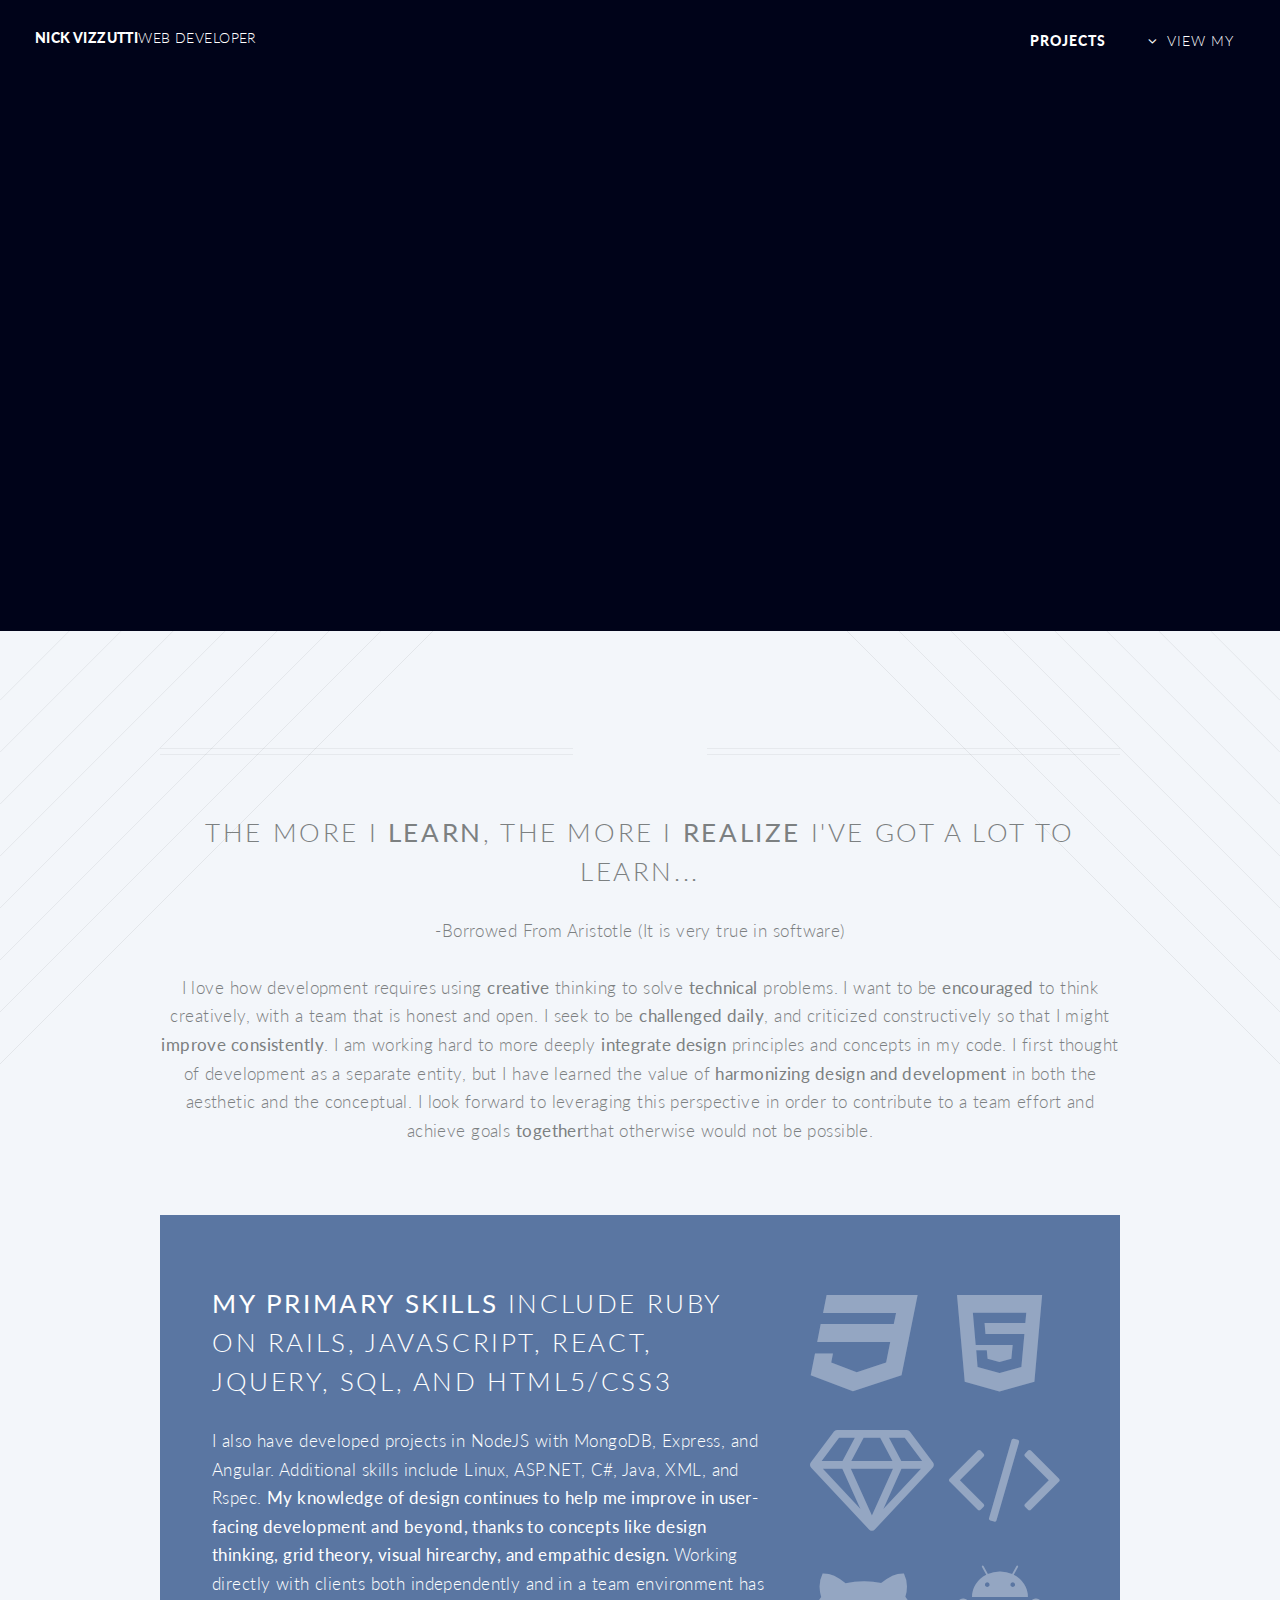
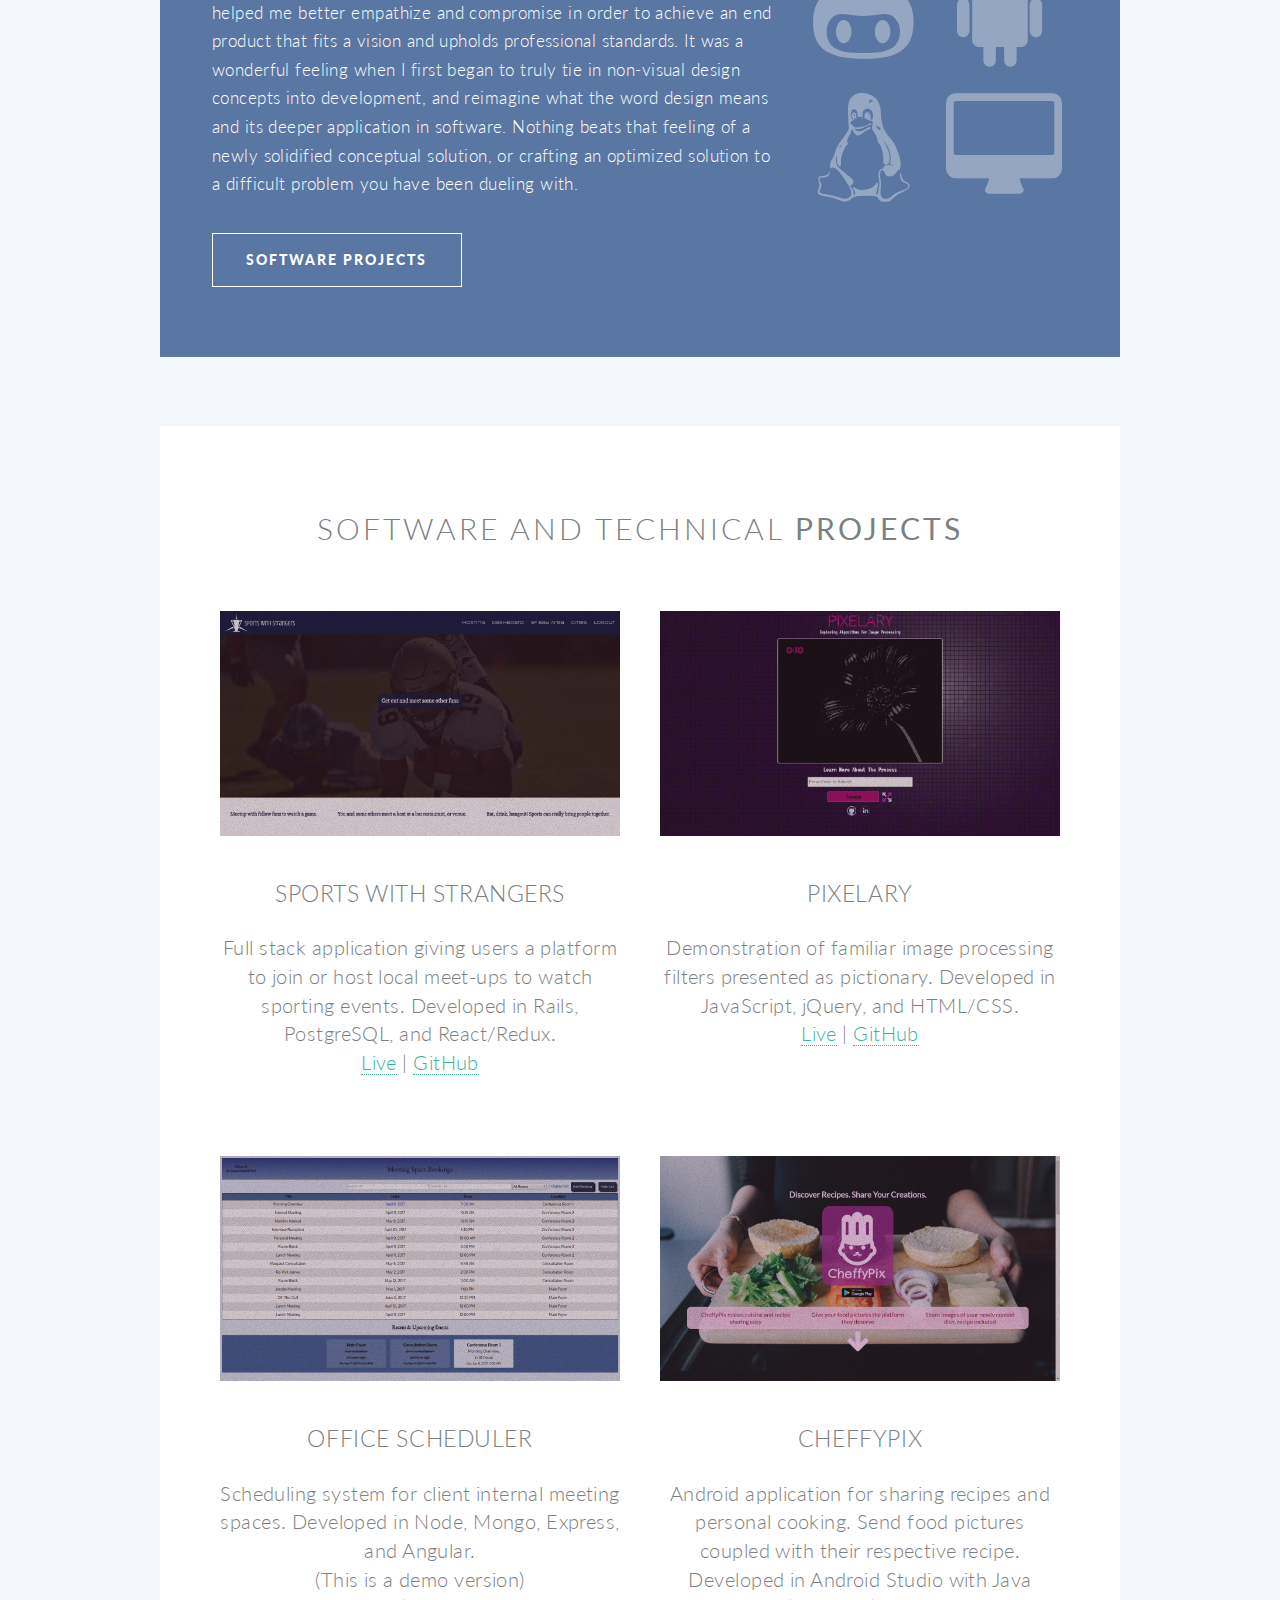
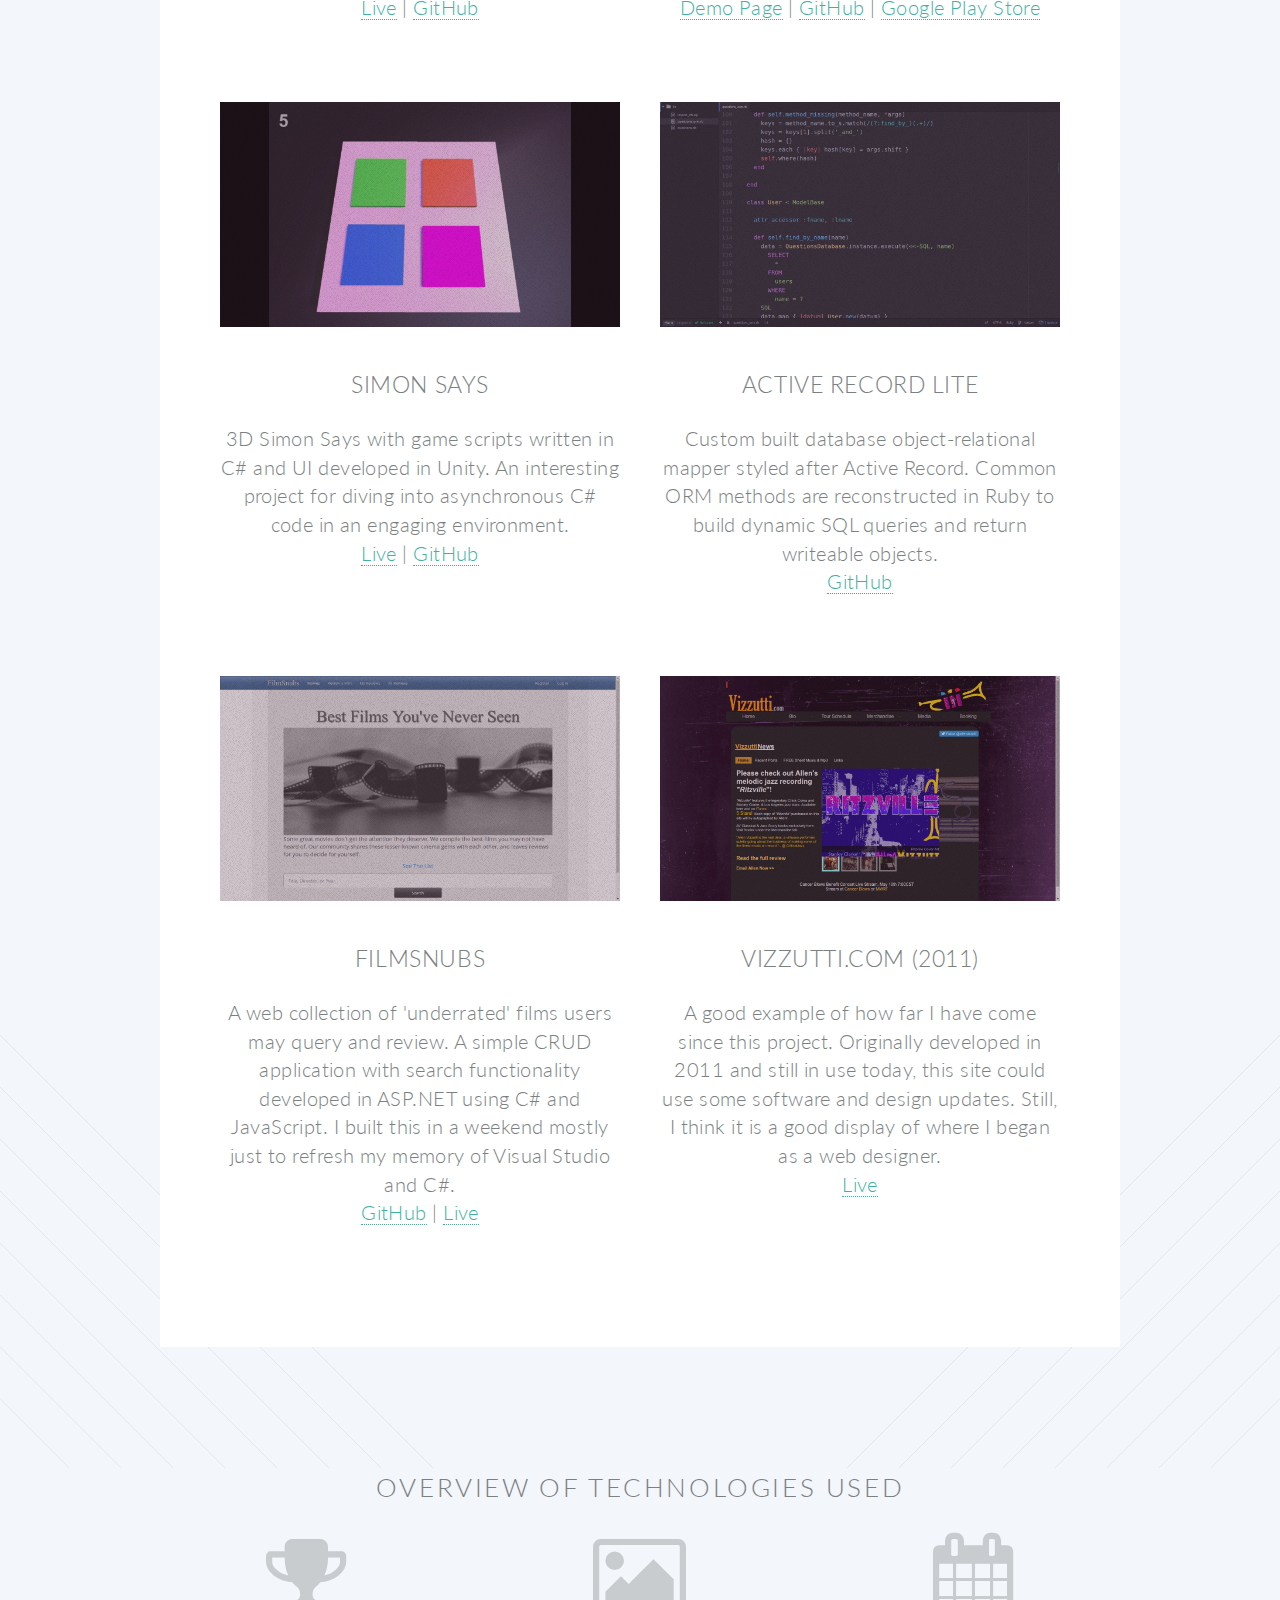
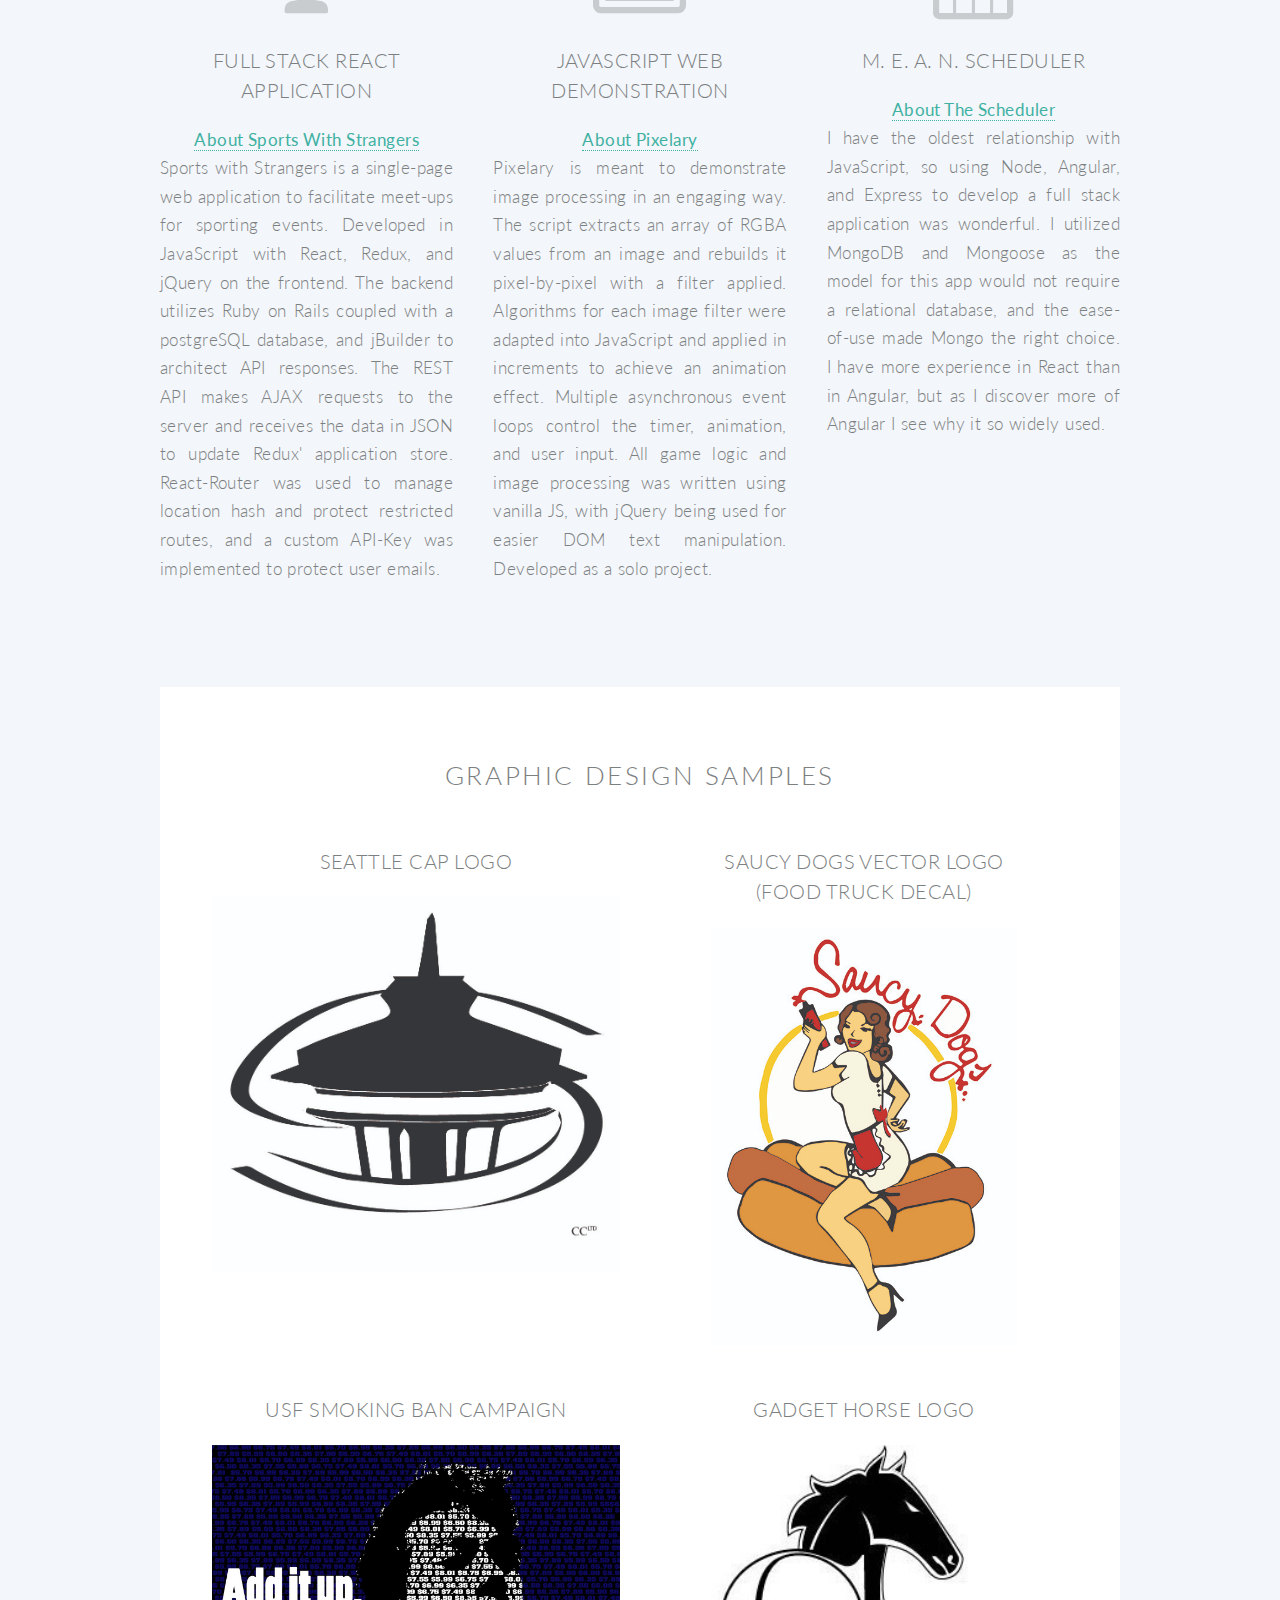
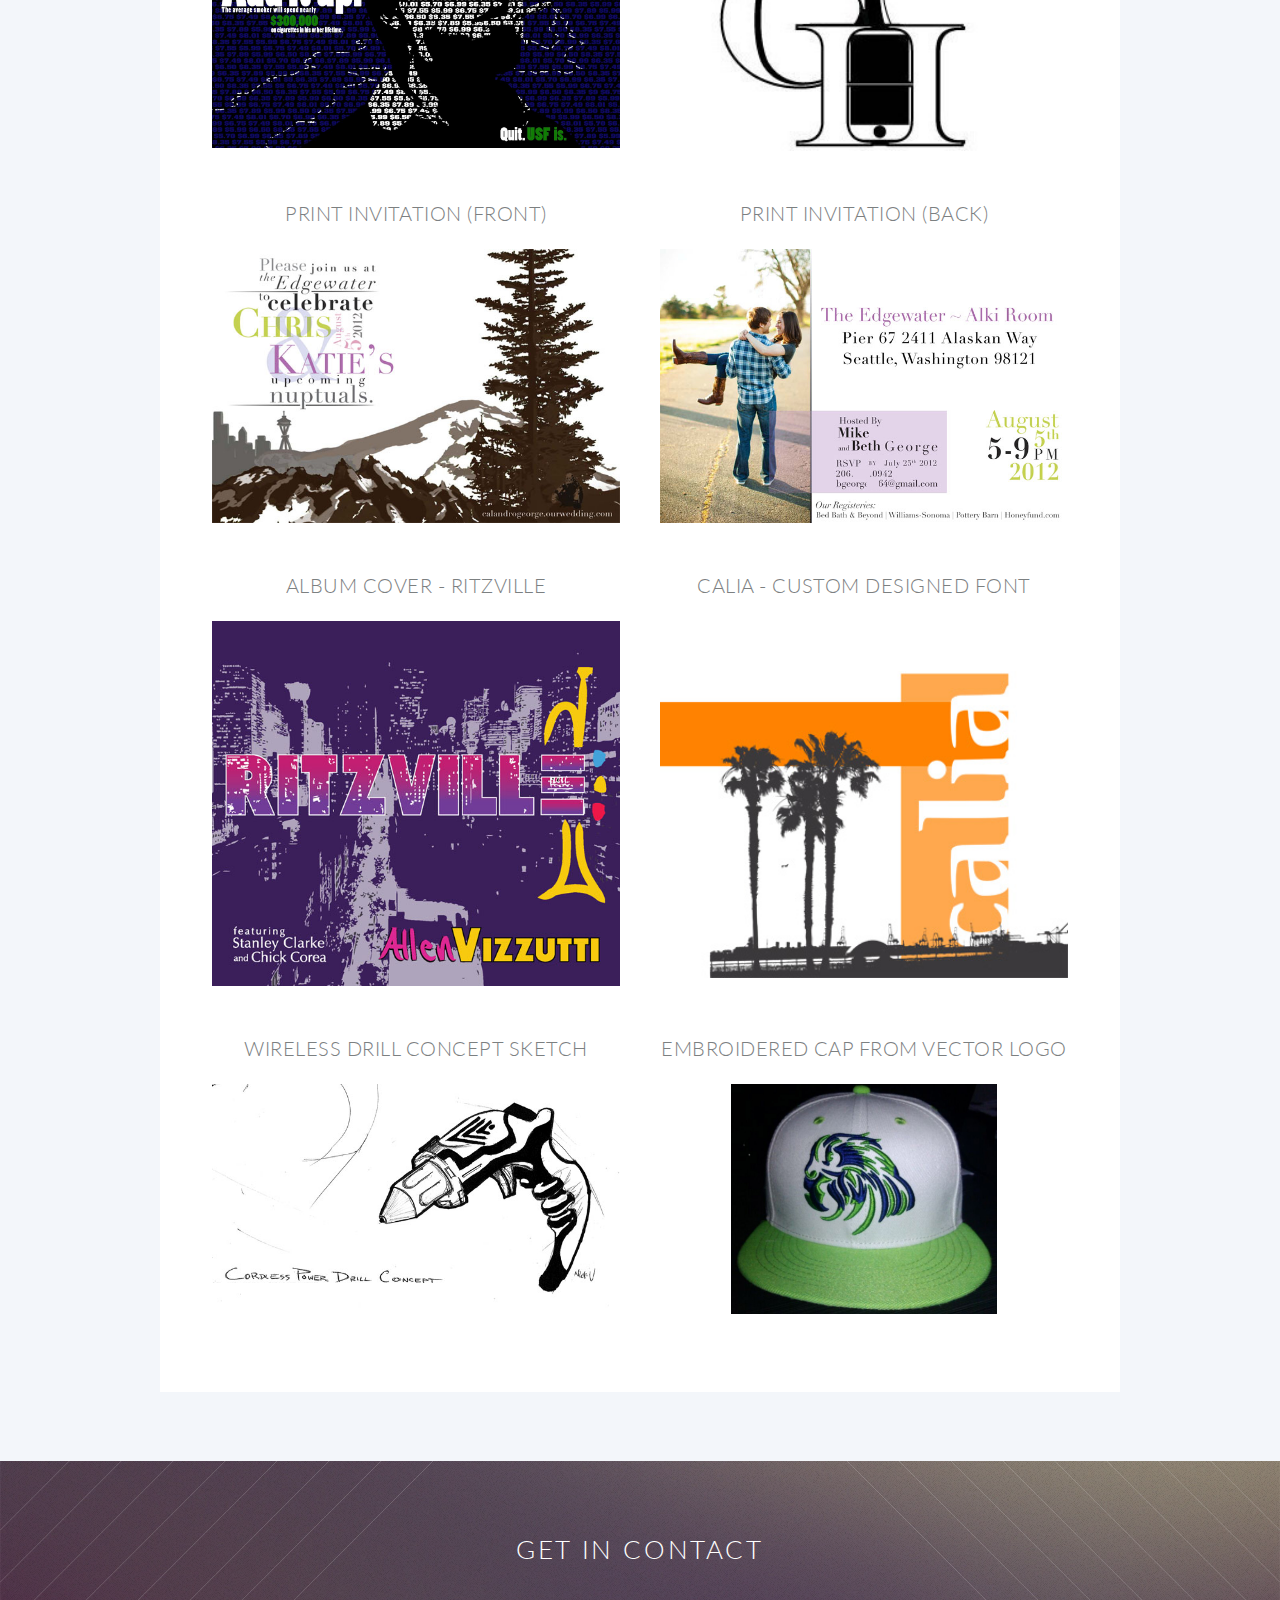
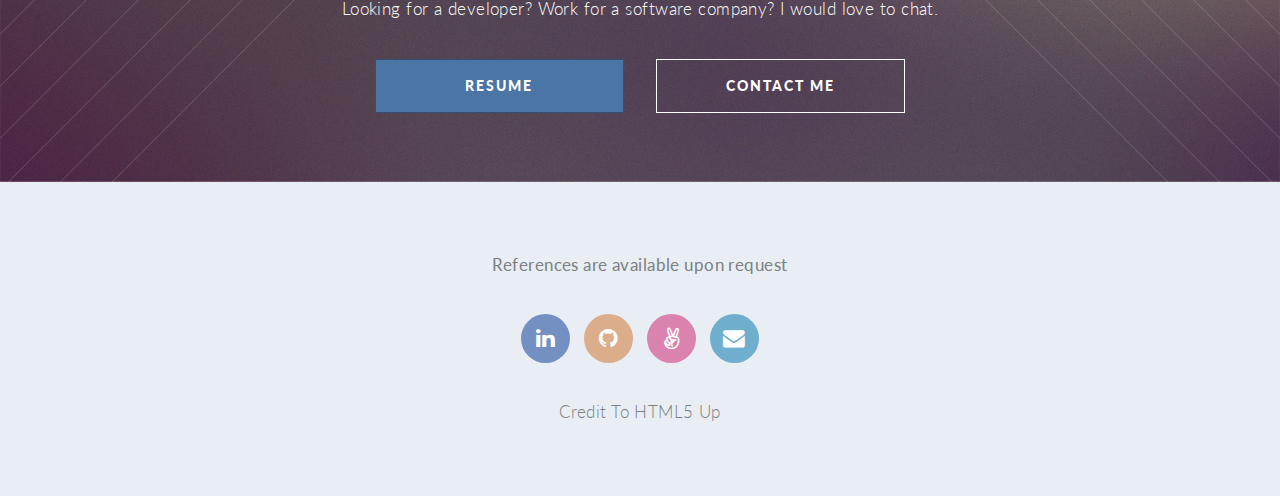
<file: index.html>
<!DOCTYPE HTML>
<html>
	<head>
		<title>Nicholas Vizzutti</title>
		<meta property="og:site_name" content="Nicholas Vizzutti Portfolio"/>
		<meta property="og:description" content="Portfolio Software/Web Developer Nicholas Vizzutti"/>
		<meta property="description" content="Official portfolio site for Nicholas Vizzutti. Contains overview of technical skills and software projects." />
		<meta property="og:image" content='http://nvizzutti.github.io/portfolio/images/portfolio.png' />

		<meta charset="utf-8" />
		<meta name="viewport" content="width=device-width, initial-scale=1" />
		<!--[if lte IE 8]><script src="assets/js/ie/html5shiv.js"></script><![endif]-->
		<link rel="shortcut icon" href="images/favicon.ico">
		<link rel="stylesheet" href="assets/css/main.css" />
<link href="https://fonts.googleapis.com/css?family=Hind+Guntur" rel="stylesheet">
</head>
	<body class="index">
		<div id="page-wrapper">
				<header id="header" class="alt">
					<h1 id="logo"><a href="index.html">Nick Vizzutti<span>Web Developer</span></a></h1>
					<nav id="nav">
						<ul>
							<li class="current"><a href="#projects">PROJECTS</a></li>
							<li class="submenu">
								<a href="#">View My</a>
								<ul>
									<li><a href="#projects">Projects</a></li>
									<li><a href="RESUME.pdf">Resume</a></li>
									<li><a href="http://github.com/nvizzutti">GitHub</a></li>
									<li><a href="#design">Design Samples</a></li>
									<li><a href="contact.html">Contact Info</a></li>
								</ul>
							</li>
						</ul>
					</nav>
				</header>

				<!-- Intro Section -->
				<section id="banner">
					<div class="inner">

						<header>
							<h2 id='name-title'>Nick Vizzutti</h2>
						</header>
						<p><strong>Software</strong> and <strong>Web</strong>
							 Developer <br/>San Francisco, California
						<br />

						<br />
						Because Bits Can Build Anything</p>
						<footer>
							<ul class="buttons vertical">
								<li><a href="#projects" class="button fit scrolly">Skip To Projects</a></li>
							</ul>
						</footer>

					</div>

				</section>

			<!-- Personal Section -->
				<article id="main">

					<header class="special container">
						<h2>The More I <strong>Learn</strong>, The more I
					 <strong>Realize</strong> I've got a lot to learn...
						</h2>
						<p align="center">-Borrowed From Aristotle (It is very true in software)</p>
						<br />
						<p>I love how development requires using <strong>creative</strong>
						thinking to solve <strong>technical</strong> problems. I want to be
						<strong>encouraged</strong> to think creatively, with a team that is honest and open.
						I seek to be <strong>challenged daily</strong>,
						and criticized constructively so that I might <strong>improve consistently</strong>.
						 I am working hard to more deeply <strong>integrate design</strong> principles and concepts in my code.
						 I first thought of development as a separate entity, but I have learned the value of <strong>harmonizing design and development</strong>
						 in both the aesthetic and the conceptual. I look forward to leveraging
						 this perspective in order to contribute to a team effort and achieve goals
							<strong>together</strong>that otherwise would not be possible.
					</header>
					<!-- Skills Section -->
						<section class="wrapper style2 container special-alt">
							<div class="row 50%">
								<div class="8u 12u(narrower)">

									<header>
										<h2><strong>My primary skills</strong> include Ruby on Rails, JavaScript, React, jQuery, SQL, and HTML5/CSS3</h2>
									</header>
									<p>
										I also have developed projects in NodeJS with MongoDB, Express, and Angular. Additional skills include Linux, ASP.NET, C#, Java, XML, and Rspec.
										<strong>My knowledge of design continues to help me improve in user-facing development and beyond, thanks to concepts like design thinking,
										grid theory, visual hirearchy, and empathic design. </strong>Working directly with clients both independently and in a team environment has
										helped me better empathize and compromise in order to achieve an end product that fits a vision and upholds professional standards.
										It was a wonderful feeling when I first began to truly tie in non-visual design concepts into development, and reimagine what the word
										design means and its deeper application in software.
										Nothing beats that feeling of a newly solidified conceptual solution, or crafting an optimized solution to
										a difficult problem you have been dueling with.

									</p>
									<footer>
										<ul class="buttons">
											<li><a href="#projects" class="button">Software Projects</a></li>
										</ul>
									</footer>

								</div>
								<div class="4u 12u(narrower) important(narrower)">

									<ul class="featured-icons">
										<li><span class="icon fa-cog"></span></li>
										<li><span class="icon fa-volume-up"></span></li>
										<li><span class="icon fa-laptop"></span></li>
										<li><span class="icon fa-inbox"></span></li>
										<li><span class="icon fa-lock"></span></li>
										<li><span class="icon fa-clock-o"></span></li>
										<li><span class="icon fa-linux"></span></li>
										<li><span class="icon fa-desktop"></span></li>
									</ul>

								</div>
							</div>
						</section>

						<!-- Technical Projects -->
					<a name='projects'></a>
						<section class="wrapper style3 container special">
							<header class="major">
								<h2>Software and Technical <strong>Projects</strong></h2>
							</header>
							<div class="row">
								<div class="6u 12u(narrower)">
									<section>
										<a href="http://www.sportswithstrangers.online" class="image featured" target="_blank"><img src="images/swsPreview.png" /></a>
										<header>
											<h3>Sports with Strangers</h3>
										</header>
										<p>
											Full stack application giving users a platform to join or host local meet-ups to watch sporting events.
											Developed in Rails, PostgreSQL, and React/Redux.
											<br /><a href='http://www.sportswithstrangers.online' target="_blank">Live</a>
											| <a href='http://www.github.com/nvizzutti/sports-with-strangers' target="_blank">GitHub</a>
										</p>
									</section>

								</div>
								<div class="6u 12u(narrower)">

									<section>
										<a href="http://nvizzutti.github.io/pixelary"  target="_blank" class="image featured"><img src="images/pixelary2.png" /></a>
										<header>
											<h3>Pixelary</h3>
										</header>
										<p>
											Demonstration of familiar image processing filters presented as pictionary.
											Developed in JavaScript, jQuery, and HTML/CSS.
											<br /><a href='http://nvizzutti.github.io/pixelary' target="_blank">Live</a>
											| <a href='http://www.github.com/nvizzutti/pixelary' target="_blank">GitHub</a>
										</p>
									</section>

								</div>
							</div>
							<div class="row">
								<div class="6u 12u(narrower)">

									<section>
										<a href="http://vincent-scheduler.herokuapp.com" target="_blank" class="image featured"><img src="images/schedule.png" alt="" /></a>
										<header>
											<h3>Office Scheduler</h3>
										</header>
										<p>
											Scheduling system for client internal meeting spaces.
											Developed in Node, Mongo, Express, and Angular.
										</br> (This is a demo version)
											<br />
											 <a href='http://vincent-scheduler.herokuapp.com' target="_blank">Live</a>
											| <a href='https://github.com/NVizzutti/vincent-scheduler' target="_blank">GitHub</a>
										</p>
									</section>

								</div>
								<div class="6u 12u(narrower)">
									<section>
										<a href="http://nvizzutti.github.io/CheffyPix-Demo/#/" class="image featured"><img src="images/cheffy1.png" alt="" /></a>
										<header>
											<h3>CheffyPix</h3>
										</header>
										<p>
											Android application for sharing recipes and personal cooking. Send food pictures
											coupled with their respective recipe. Developed in Android Studio with Java<br />
											 <a href='http://nvizzutti.github.io/CheffyPix-Demo/#/' target="_blank">Demo Page</a>
											| <a href='https://github.com/mike591/CheffyPix' target="_blank">GitHub</a>
											| <a href='https://play.google.com/store/apps/details?id=kathy.nick.mike.cohinza&hl=en' target="_blank">Google Play Store</a>
										</p>
									</section>

								</div>
							</div>
							<div class="row">
								<div class="6u 12u(narrower)">

									<section>
										<a href="https://github.com/NVizzutti/SimonSays" class="image featured" target="_blank"><img src="images/simon.png" alt="" height="75%"/></a>
										<header>
											<h3>Simon Says</h3>
										</header>
										<p>
											3D Simon Says with game scripts written in C# and UI developed in Unity. An interesting project for diving
											into asynchronous C# code in an engaging environment.
											<br /><a href="http://nvizzutti.github.io/SimonLive" target="_blank">Live</a>
											| <a href='https://github.com/NVizzutti/SimonSays' target="_blank">GitHub</a>
										</p>
									</section>
								</div>
								<div class="6u 12u(narrower)">

									<section>
										<a href="https://github.com/NVizzutti/database-orm" class="image featured" target="_blank"><img src="images/code.png" alt="" /></a>
										<header>
											<h3>Active Record Lite</h3>
										</header>
										<p>
											Custom built database object-relational mapper styled after Active Record.
											Common ORM methods are reconstructed in Ruby to build dynamic SQL queries and return writeable objects.
											<br/><a href='https://github.com/NVizzutti/database-orm' target="_blank">GitHub</a>
										</p>
									</section>
								</div>
							</div>
							<div class="row">
							<div class="6u inline centered">
									<section>
										<a href="https://github.com/NVizzutti/MovieReviews" class="image featured" target="_blank"><img src="images/FS.png" alt="" /></a>
										<header>
											<h3>FilmSnubs</h3>
										</header>
										<p>
											A web collection of 'underrated' films users may query and review.
											A simple CRUD application with search functionality developed in ASP.NET using C# and JavaScript.
											I built this in a weekend mostly just to refresh my memory of Visual Studio and C#.
											<br/><a href='https://github.com/NVizzutti/MovieReviews' target="_blank">GitHub</a>
											| <a href='http://filmsnubs.apphb.com/home' target="_blank">Live</a>
										</p>
									</section>
							</div>
							<div class="6u inline centered">
									<section>
										<a href="http://www.vizzutti.com" class="image featured" target="_blank"><img src="images/Vizzutti.png" alt="" /></a>
										<header>
											<h3>Vizzutti.Com (2011)</h3>
										</header>
										<p>
											A good example of how far I have come since this project. Originally developed in 2011 and
											still in use today, this site could use some software and design updates.
											Still, I think it is a good display of where I began as a web designer.
										<br /><a href='http://www.vizzutti.com' target="_blank">Live</a></p>
									</section>
							</div>
						</div>
						</section>
				</article>

				<!-- Technical Overview  -->
				<a name='overview'></a>
				<section class="wrapper style1 container special">
					<header>
						<h2>Overview of Technologies Used</h2>
					</header>
					<div class="row">
						<div class="4u 12u(narrower)">
							<section>
								<span class="icon featured fa-trophy"></span>
								<header>
									<h3>Full Stack React Application</h3>
								</header>
								<strong>
									<a href='http://github.com/nvizzutti/sports-with-strangers' target="_blank">
									About Sports With Strangers
								</a>
								</strong>
								<p class='justified'>
 									Sports with Strangers is a single-page web application to facilitate meet-ups
										for sporting events. Developed in JavaScript with React,
										 Redux, and jQuery on the frontend.
									The backend utilizes Ruby on Rails coupled with a postgreSQL database,
									 and jBuilder to architect API responses. The REST API makes AJAX requests
									 to the server and receives the data in JSON to update Redux' application store.
									 React-Router was used to manage location hash and protect restricted routes, and a
									 custom API-Key was implemented to protect user emails.
								</p>
								</section>
						</div>
						<div class="4u 12u(narrower)">
							<section>
								<span class="icon featured fa-picture-o"></span>
								<header>
									<h3>JavaScript Web Demonstration</h3>
								</header>
								<a href="http://github.com/nvizzutti/pixelary" target="_blank">
								<strong>About Pixelary</strong></a>
								<p class='justified'>
									Pixelary is meant to demonstrate image processing
									in an engaging way. The script extracts an array of RGBA values from an image and
									rebuilds it pixel-by-pixel with a filter applied. Algorithms for each image filter
									were adapted into JavaScript and applied in increments to achieve an animation effect.
									Multiple asynchronous event loops control the timer, animation, and user input. All game
									logic and image processing was written using vanilla JS, with jQuery being used for
									easier DOM text manipulation. Developed as a solo project.
					 	</p>
							</section>

						</div>
						<div class="4u 12u(narrower)">

							<section>
								<span class="icon featured fa-calendar"></span>
								<header>
									<h3>M. E. A. N. Scheduler</h3>
								</header>
								<a href="https://github.com/NVizzutti/vincent-scheduler" target="_blank">
								<strong>About The Scheduler</strong>
							</a>
								<p class='justified'>
									I have the oldest relationship with JavaScript, so using Node, Angular, and Express to develop a full stack
									application was wonderful. I utilized MongoDB and Mongoose as the model for this
									app would not require a relational database, and the ease-of-use made Mongo the right choice.
									I have more experience in React than in Angular, but as I discover more of Angular I see why it
									so widely used.
								</p>
								<!-- <p class='justified'>
									The app is a platform for sharing food photography and finding new recipes.
									It was developed in Android Studio using Java and XML. Utilizes Food2Fork API to
									 fetch recipe data. Java's 'AsyncTask' handles API responses, using URI reference
									 for communication with server. Adapter classes populate nested views to fill list items.
									 The demo page was created in HTML, JavaScript, jQuery. Developed in collaboration with Kathy Luo and Michael Mach.
								</p> -->
							</section>

						</div>
					</div>
				</section>

<!-- DESIGN Samples -->
<a name="design"></a>
<section class="wrapper style3 container special">
	<header class="major">
		<h2>Graphic Design Samples</h2>
	</header>
	<div class="row">
		<div class="6u 12u(narrower)">
			<section>
				<header>
					<h3>Seattle Cap Logo</h3>
				</header>
				<img src="images/seattle.jpg" class="img-responsive" width="100%"/>
			</section>

		</div>
		<div class="6u 12u(narrower)">
			<section>
				<header>
					<h3>Saucy Dogs Vector Logo </br>(Food Truck Decal)</h3>
				</header>
				<img src="images/saucy.jpg" class="img-responsive" width="75%"/>
			</section>
		</div>
	</div>
	<div class="row">
		<div class="6u 12u(narrower)">
			<section>
				<header>
					<h3>USF Smoking Ban Campaign</h3>
				</header>
				<img src="images/SmokingTN.jpg" class="img-responsive" width="100%"/>
			</section>
		</div>
		<div class="6u 12u(narrower)">
			<section>
				<header>
					<h3>Gadget Horse Logo</h3>
				</header>
				<img src="images/gadgethorse.jpg" class="img-responsive" width="75%"/>
			</section>
		</div>
		<div class="6u 12u(narrower)">
			<section>
				<header>
					<h3>Print Invitation (Front)</h3>
				</header>
				<img src="images/invite1.jpg" class="img-responsive" width="100%"/>
			</section>
		</div>
		<div class="6u 12u(narrower)">
			<section>
				<header>
					<h3>Print Invitation (Back)</h3>
				</header>
				<img src="images/invite.jpg" class="img-responsive" width="100%"/>
			</section>
		</div>
		<div class="6u 12u(narrower)">
			<section>
				<header>
					<h3>Album Cover - Ritzville</h3>
				</header>
				<img src="images/ritzville.jpg" class="img-responsive" width="100%"/>
			</section>
		</div>
		<div class="6u 12u(narrower)">
			<section>
				<header>
					<h3>Calia - Custom Designed Font</h3>
				</header>
				<img src="images/calia.png" class="img-responsive" width="100%"/>
			</section>
		</div>
		<div class="row">
		<div class="6u 12u(narrower)">
			<section>
				<header>
					<h3>Wireless Drill Concept Sketch</h3>
				</header>
				<img src="images/drill.jpg" class="img-responsive" width="100%"/>
			</section>
		</div>
		<div class="6u 12u(narrower)">
			<section>
				<header>
					<h3>Embroidered Cap From Vector Logo</h3>
				</header>
				<img src="images/cap.jpg" class="img-responsive" width="65%"/>
			</section>
		</div>
	</div>
	</div>

</section>
			<!-- Contact Footer -->
				<section id="cta">

					<header>
						<h2>Get in Contact</h2>
						<p>Looking for a developer? Work for a software company? I would love to chat.</p>
					</header>
					<footer>
						<ul class="buttons">
							<li><a href="RESUME.pdf" class="button special">Resume</a></li>
							<li><a href="contact.html" class="button">Contact Me</a></li>
						</ul>
					</footer>

				</section>

			<!-- Icons Footer -->
				<footer id="footer">
					<p><strong>References are available upon request</strong></p>
					<ul class="icons">
						<li><a href="http://linkedin.com/in/nvizzutti" class="icon circle fa-linkedin"><span class="label">LinkedIn</span></a></li>
						<li><a href="http://github.com/nvizzutti" class="icon circle fa-github"><span class="label">Github</span></a></li>
						<li><a href="http://angel.co/nicholas-vizzutti" class="icon circle fa-angellist"><span class="label">Angel List</span></a></li>
						<li><a href="mailto:njvizzutti@gmail.com" class="icon circle fa-envelope"><span class="label">Email</span></a></li>
					</ul>
					<ul>
						<li>
							Credit To HTML5 Up
						</li>
				</ul>
				</footer>

		</div>

		<!-- Scripts -->
			<script src="assets/js/jquery.min.js"></script>
			<script src="assets/js/jquery.dropotron.min.js"></script>
			<script src="assets/js/jquery.scrolly.min.js"></script>
			<script src="assets/js/jquery.scrollgress.min.js"></script>
			<script src="assets/js/skel.min.js"></script>
			<script src="assets/js/util.js"></script>
			<!--[if lte IE 8]><script src="assets/js/ie/respond.min.js"></script><![endif]-->
			<script src="assets/js/main.js"></script>

	</body>
</html>
</file>
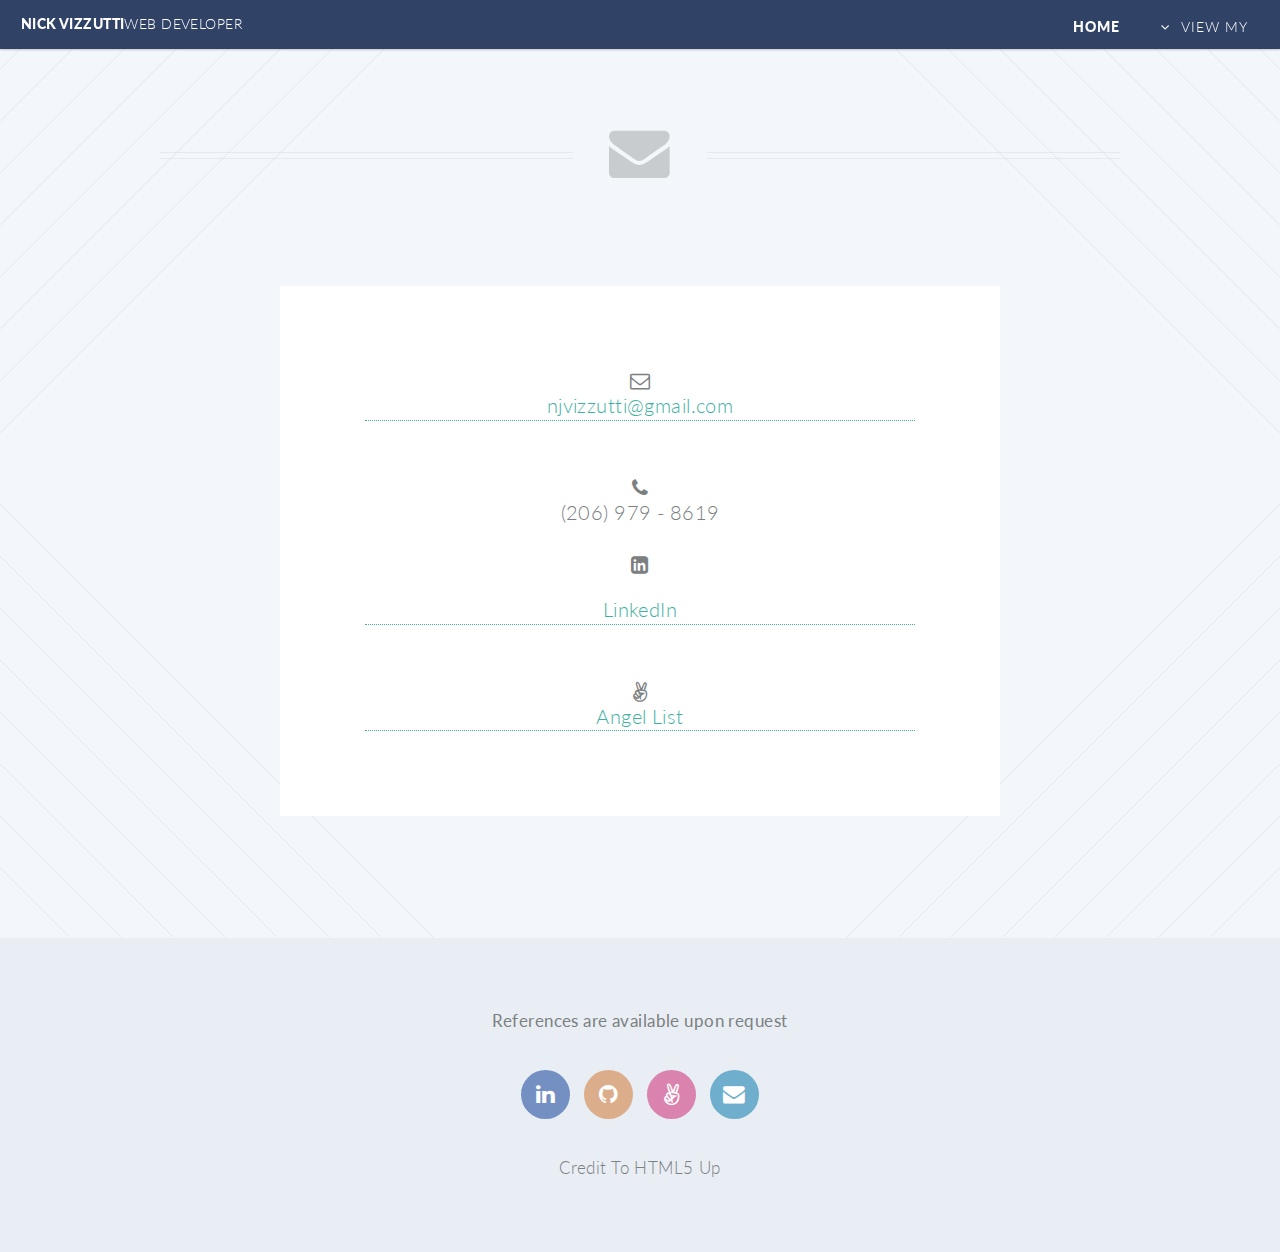
<file: contact.html>
<!DOCTYPE HTML>
<html>
	<head>
		<title>Nick Vizzutti</title>
		<meta charset="utf-8" />
		<meta name="viewport" content="width=device-width, initial-scale=1" />
		<!--[if lte IE 8]><script src="assets/js/ie/html5shiv.js"></script><![endif]-->
		<link rel="stylesheet" href="assets/css/main.css" />
		<link rel="shortcut icon" href="images/favicon.ico">
		<!--[if lte IE 8]><link rel="stylesheet" href="assets/css/ie8.css" /><![endif]-->
		<!--[if lte IE 9]><link rel="stylesheet" href="assets/css/ie9.css" /><![endif]-->
	</head>
	<body class="contact">
		<div id="page-wrapper">

			<!-- Header -->
			<header id="header">
				<h1 id="logo"><a href="index.html">Nick Vizzutti<span>Web Developer</span></a></h1>
				<nav id="nav">
					<ul>
						<li class="current"><a href="index.html">HOME</a></li>
						<li class="submenu">
							<a href="#">View My</a>
							<ul>
								<li><a href="index.html#projects">Projects</a></li>
								<li><a href="RESUME.pdf">Resume</a></li>
								<li><a href="http://github.com/nvizzutti">GitHub</a></li>
								<li><a href="index.html#design">Design Samples</a></li>
							</ul>
						</li>
					</ul>
				</nav>
			</header>

			<!-- Main -->
				<article id="main">

					<header class="special container">
						<span class="icon fa-envelope"></span>
					</header>

					<!-- One -->
						<section class="wrapper style4 special container 75%">

							<!-- Content -->
								<div class="content" id='contact-content'>
									<i class="fa fa-envelope-o" aria-hidden="true"></i>
									<a href="mailto:njvizzutti@gmail.com"> njvizzutti@gmail.com</a><br /><br />
									<i class="fa fa-phone" aria-hidden="true"></i>   (206) 979 - 8619<br /><br />
									<i class="fa fa-linkedin-square" aria-hidden="true"><br /><br />
									</i>
									<a href="http://linkedin.com/in/nvizzutti">LinkedIn</a><br/><br />

									<i class="fa fa-angellist" aria-hidden="true">
									</i>
									<a href="https://angel.co/nicholas-vizzutti">Angel List</a>
								</div>

						</section>

				</article>

			<!-- Footer -->
				<footer id="footer">
					<p><strong>References are available upon request</strong></p>
					<ul class="icons">
						<li><a href="http://linkedin.com/in/nvizzutti" class="icon circle fa-linkedin"><span class="label">LinkedIn</span></a></li>
						<li><a href="http://github.com/nvizzutti" class="icon circle fa-github"><span class="label">Github</span></a></li>
						<li><a href="http://angel.co/nicholas-vizzutti" class="icon circle fa-angellist"><span class="label">Angel List</span></a></li>
						<li><a href="mailto:njvizzutti@gmail.com" class="icon circle fa-envelope"><span class="label">Email</span></a></li>
					</ul>
					<ul>
						<li>
							Credit To HTML5 Up
						</li>
				</ul>
				</footer>

		</div>

		<!-- Scripts -->
			<script src="assets/js/jquery.min.js"></script>
			<script src="assets/js/jquery.dropotron.min.js"></script>
			<script src="assets/js/jquery.scrolly.min.js"></script>
			<script src="assets/js/jquery.scrollgress.min.js"></script>
			<script src="assets/js/skel.min.js"></script>
			<script src="assets/js/util.js"></script>
			<!--[if lte IE 8]><script src="assets/js/ie/respond.min.js"></script><![endif]-->
			<script src="assets/js/main.js"></script>

	</body>
</html>
</file>
<file: assets/css/ie8.css>
/*
	Twenty by HTML5 UP
	html5up.net | @ajlkn
	Free for personal and commercial use under the CCA 3.0 license (html5up.net/license)
*/

/* Section/Article */

	section > .last-child, section.last-child,
	article > .last-child,
	article.last-child {
		margin-bottom: 0;
	}

/* Banner */

	#banner {
		background-image: url("../../images/banner.jpg");
		background-repeat: no-repeat;
		background-size: cover;
		background-position: auto;
		-ms-behavior: url("assets/js/ie/backgroundsize.min.htc");
	}

		#banner .inner {
			background: #341b2b;
		}

/* CTA */

	#cta {
		background-image: url("../../images/banner.jpg");
		background-repeat: no-repeat;
		background-size: cover;
		background-position: auto;
		-ms-behavior: url("assets/js/ie/backgroundsize.min.htc");
	}
</file>
<file: assets/css/ie9.css>
/*
	Twenty by HTML5 UP
	html5up.net | @ajlkn
	Free for personal and commercial use under the CCA 3.0 license (html5up.net/license)
*/

/* Banner */

	#banner .inner {
		opacity: 1.0;
	}
</file>
<file: assets/css/main.css>
@import url("font-awesome.min.css");
@import url("https://fonts.googleapis.com/css?family=Lato:300,400,900");

/*
	Twenty by HTML5 UP
	html5up.net | @ajlkn
	Free for personal and commercial use under the CCA 3.0 license (html5up.net/license)
*/

/* Reset */

	html, body, div, span, applet, object, iframe, h1, h2, h3, h4, h5, h6, p, blockquote, pre, a, abbr, acronym, address, big, cite, code, del, dfn, em, img, ins, kbd, q, s, samp, small, strike, strong, sub, sup, tt, var, b, u, i, center, dl, dt, dd, ol, ul, li, fieldset, form, label, legend, table, caption, tbody, tfoot, thead, tr, th, td, article, aside, canvas, details, embed, figure, figcaption, footer, header, hgroup, menu, nav, output, ruby, section, summary, time, mark, audio, video {
		margin: 0;
		padding: 0;
		border: 0;
		font-size: 100%;
		font: inherit;
		vertical-align: baseline;
	}

	article, aside, details, figcaption, figure, footer, header, hgroup, menu, nav, section {
		display: block;
	}

	body {
		line-height: 1;
	}

	ol, ul {
		list-style: none;
	}

	blockquote, q {
		quotes: none;
	}

	blockquote:before, blockquote:after, q:before, q:after {
		content: '';
		content: none;
	}

	table {
		border-collapse: collapse;
		border-spacing: 0;
	}

	body {
		-webkit-text-size-adjust: none;
	}

	.justified {
		text-align: justify;
		/*letter-spacing: .5px;*/
	}

/* Box Model */

	*, *:before, *:after {
		-moz-box-sizing: border-box;
		-webkit-box-sizing: border-box;
		box-sizing: border-box;
	}

/* Containers */

	.container {
		margin-left: auto;
		margin-right: auto;
	}

	.container.\31 25\25 {
		width: 100%;
		max-width: 1750px;
		min-width: 1400px;
	}

	.container.\37 5\25 {
		width: 1050px;
	}

	.container.\35 0\25 {
		width: 700px;
	}

	.container.\32 5\25 {
		width: 350px;
	}

	.container {
		width: 1400px;
	}

	@media screen and (max-width: 1680px) {

		.container.\31 25\25 {
			width: 100%;
			max-width: 1500px;
			min-width: 1200px;
		}

		.container.\37 5\25 {
			width: 900px;
		}

		.container.\35 0\25 {
			width: 600px;
		}

		.container.\32 5\25 {
			width: 300px;
		}

		.container {
			width: 1200px;
		}

	}

	@media screen and (max-width: 1280px) {

		.container.\31 25\25 {
			width: 100%;
			max-width: 1200px;
			min-width: 960px;
		}

		.container.\37 5\25 {
			width: 720px;
		}

		.container.\35 0\25 {
			width: 480px;
		}

		.container.\32 5\25 {
			width: 240px;
		}

		.container {
			width: 960px;
		}

	}

	@media screen and (max-width: 980px) {

		.container.\31 25\25 {
			width: 100%;
			max-width: 118.75%;
			min-width: 95%;
		}

		.container.\37 5\25 {
			width: 71.25%;
		}

		.container.\35 0\25 {
			width: 47.5%;
		}

		.container.\32 5\25 {
			width: 23.75%;
		}

		.container {
			width: 95%;
		}

	}

	@media screen and (max-width: 840px) {

		.container.\31 25\25 {
			width: 100%;
			max-width: 118.75%;
			min-width: 95%;
		}

		.container.\37 5\25 {
			width: 71.25%;
		}

		.container.\35 0\25 {
			width: 47.5%;
		}

		.container.\32 5\25 {
			width: 23.75%;
		}

		.container {
			width: 95% !important;
		}

	}

	@media screen and (max-width: 736px) {

		.container.\31 25\25 {
			width: 100%;
			max-width: 125%;
			min-width: 100%;
		}

		.container.\37 5\25 {
			width: 75%;
		}

		.container.\35 0\25 {
			width: 50%;
		}

		.container.\32 5\25 {
			width: 25%;
		}

		.container {
			width: 100% !important;
		}

	}

/* Grid */

	.row {
		border-bottom: solid 1px transparent;
		-moz-box-sizing: border-box;
		-webkit-box-sizing: border-box;
		box-sizing: border-box;
	}

	.row > * {
		float: left;
		-moz-box-sizing: border-box;
		-webkit-box-sizing: border-box;
		box-sizing: border-box;
	}

	.row:after, .row:before {
		content: '';
		display: block;
		clear: both;
		height: 0;
	}

	.row.uniform > * > :first-child {
		margin-top: 0;
	}

	.row.uniform > * > :last-child {
		margin-bottom: 0;
	}

	.row.\30 \25 > * {
		padding: 0px 0 0 0px;
	}

	.row.\30 \25 {
		margin: 0px 0 -1px 0px;
	}

	.row.uniform.\30 \25 > * {
		padding: 0px 0 0 0px;
	}

	.row.uniform.\30 \25 {
		margin: 0px 0 -1px 0px;
	}

	.row > * {
		padding: 50px 0 0 50px;
	}

	.row {
		margin: -50px 0 -1px -50px;
	}

	.row.uniform > * {
		padding: 50px 0 0 50px;
	}

	.row.uniform {
		margin: -50px 0 -1px -50px;
	}

	.row.\32 00\25 > * {
		padding: 100px 0 0 100px;
	}

	.row.\32 00\25 {
		margin: -100px 0 -1px -100px;
	}

	.row.uniform.\32 00\25 > * {
		padding: 100px 0 0 100px;
	}

	.row.uniform.\32 00\25 {
		margin: -100px 0 -1px -100px;
	}

	.row.\31 50\25 > * {
		padding: 75px 0 0 75px;
	}

	.row.\31 50\25 {
		margin: -75px 0 -1px -75px;
	}

	.row.uniform.\31 50\25 > * {
		padding: 75px 0 0 75px;
	}

	.row.uniform.\31 50\25 {
		margin: -75px 0 -1px -75px;
	}

	.row.\35 0\25 > * {
		padding: 25px 0 0 25px;
	}

	.row.\35 0\25 {
		margin: -25px 0 -1px -25px;
	}

	.row.uniform.\35 0\25 > * {
		padding: 25px 0 0 25px;
	}

	.row.uniform.\35 0\25 {
		margin: -25px 0 -1px -25px;
	}

	.row.\32 5\25 > * {
		padding: 12.5px 0 0 12.5px;
	}

	.row.\32 5\25 {
		margin: -12.5px 0 -1px -12.5px;
	}

	.row.uniform.\32 5\25 > * {
		padding: 12.5px 0 0 12.5px;
	}

	.row.uniform.\32 5\25 {
		margin: -12.5px 0 -1px -12.5px;
	}

	.\31 2u, .\31 2u\24 {
		width: 100%;
		clear: none;
		margin-left: 0;
	}

	.\31 1u, .\31 1u\24 {
		width: 91.6666666667%;
		clear: none;
		margin-left: 0;
	}

	.\31 0u, .\31 0u\24 {
		width: 83.3333333333%;
		clear: none;
		margin-left: 0;
	}

	.\39 u, .\39 u\24 {
		width: 75%;
		clear: none;
		margin-left: 0;
	}

	.\38 u, .\38 u\24 {
		width: 66.6666666667%;
		clear: none;
		margin-left: 0;
	}

	.\37 u, .\37 u\24 {
		width: 58.3333333333%;
		clear: none;
		margin-left: 0;
	}

	.\36 u, .\36 u\24 {
		width: 50%;
		clear: none;
		margin-left: 0;
	}

	.\35 u, .\35 u\24 {
		width: 41.6666666667%;
		clear: none;
		margin-left: 0;
	}

	.\34 u, .\34 u\24 {
		width: 33.3333333333%;
		clear: none;
		margin-left: 0;
	}

	.\33 u, .\33 u\24 {
		width: 25%;
		clear: none;
		margin-left: 0;
	}

	.\32 u, .\32 u\24 {
		width: 16.6666666667%;
		clear: none;
		margin-left: 0;
	}

	.\31 u, .\31 u\24 {
		width: 8.3333333333%;
		clear: none;
		margin-left: 0;
	}

	.\31 2u\24 + *,
	.\31 1u\24 + *,
	.\31 0u\24 + *,
	.\39 u\24 + *,
	.\38 u\24 + *,
	.\37 u\24 + *,
	.\36 u\24 + *,
	.\35 u\24 + *,
	.\34 u\24 + *,
	.\33 u\24 + *,
	.\32 u\24 + *,
	.\31 u\24 + * {
		clear: left;
	}

	.\-11u {
		margin-left: 91.66667%;
	}

	.\-10u {
		margin-left: 83.33333%;
	}

	.\-9u {
		margin-left: 75%;
	}

	.\-8u {
		margin-left: 66.66667%;
	}

	.\-7u {
		margin-left: 58.33333%;
	}

	.\-6u {
		margin-left: 50%;
	}

	.\-5u {
		margin-left: 41.66667%;
	}

	.\-4u {
		margin-left: 33.33333%;
	}

	.\-3u {
		margin-left: 25%;
	}

	.\-2u {
		margin-left: 16.66667%;
	}

	.\-1u {
		margin-left: 8.33333%;
	}

	@media screen and (max-width: 1680px) {

		.row > * {
			padding: 40px 0 0 40px;
		}

		.row {
			margin: -40px 0 -1px -40px;
		}

		.row.uniform > * {
			padding: 40px 0 0 40px;
		}

		.row.uniform {
			margin: -40px 0 -1px -40px;
		}

		.row.\32 00\25 > * {
			padding: 80px 0 0 80px;
		}

		.row.\32 00\25 {
			margin: -80px 0 -1px -80px;
		}

		.row.uniform.\32 00\25 > * {
			padding: 80px 0 0 80px;
		}

		.row.uniform.\32 00\25 {
			margin: -80px 0 -1px -80px;
		}

		.row.\31 50\25 > * {
			padding: 60px 0 0 60px;
		}

		.row.\31 50\25 {
			margin: -60px 0 -1px -60px;
		}

		.row.uniform.\31 50\25 > * {
			padding: 60px 0 0 60px;
		}

		.row.uniform.\31 50\25 {
			margin: -60px 0 -1px -60px;
		}

		.row.\35 0\25 > * {
			padding: 20px 0 0 20px;
		}

		.row.\35 0\25 {
			margin: -20px 0 -1px -20px;
		}

		.row.uniform.\35 0\25 > * {
			padding: 20px 0 0 20px;
		}

		.row.uniform.\35 0\25 {
			margin: -20px 0 -1px -20px;
		}

		.row.\32 5\25 > * {
			padding: 10px 0 0 10px;
		}

		.row.\32 5\25 {
			margin: -10px 0 -1px -10px;
		}

		.row.uniform.\32 5\25 > * {
			padding: 10px 0 0 10px;
		}

		.row.uniform.\32 5\25 {
			margin: -10px 0 -1px -10px;
		}

		.\31 2u\28wide\29, .\31 2u\24\28wide\29 {
			width: 100%;
			clear: none;
			margin-left: 0;
		}

		.\31 1u\28wide\29, .\31 1u\24\28wide\29 {
			width: 91.6666666667%;
			clear: none;
			margin-left: 0;
		}

		.\31 0u\28wide\29, .\31 0u\24\28wide\29 {
			width: 83.3333333333%;
			clear: none;
			margin-left: 0;
		}

		.\39 u\28wide\29, .\39 u\24\28wide\29 {
			width: 75%;
			clear: none;
			margin-left: 0;
		}

		.\38 u\28wide\29, .\38 u\24\28wide\29 {
			width: 66.6666666667%;
			clear: none;
			margin-left: 0;
		}

		.\37 u\28wide\29, .\37 u\24\28wide\29 {
			width: 58.3333333333%;
			clear: none;
			margin-left: 0;
		}

		.\36 u\28wide\29, .\36 u\24\28wide\29 {
			width: 50%;
			clear: none;
			margin-left: 0;
		}

		.\35 u\28wide\29, .\35 u\24\28wide\29 {
			width: 41.6666666667%;
			clear: none;
			margin-left: 0;
		}

		.\34 u\28wide\29, .\34 u\24\28wide\29 {
			width: 33.3333333333%;
			clear: none;
			margin-left: 0;
		}

		.\33 u\28wide\29, .\33 u\24\28wide\29 {
			width: 25%;
			clear: none;
			margin-left: 0;
		}

		.\32 u\28wide\29, .\32 u\24\28wide\29 {
			width: 16.6666666667%;
			clear: none;
			margin-left: 0;
		}

		.\31 u\28wide\29, .\31 u\24\28wide\29 {
			width: 8.3333333333%;
			clear: none;
			margin-left: 0;
		}

		.\31 2u\24\28wide\29 + *,
		.\31 1u\24\28wide\29 + *,
		.\31 0u\24\28wide\29 + *,
		.\39 u\24\28wide\29 + *,
		.\38 u\24\28wide\29 + *,
		.\37 u\24\28wide\29 + *,
		.\36 u\24\28wide\29 + *,
		.\35 u\24\28wide\29 + *,
		.\34 u\24\28wide\29 + *,
		.\33 u\24\28wide\29 + *,
		.\32 u\24\28wide\29 + *,
		.\31 u\24\28wide\29 + * {
			clear: left;
		}

		.\-11u\28wide\29 {
			margin-left: 91.66667%;
		}

		.\-10u\28wide\29 {
			margin-left: 83.33333%;
		}

		.\-9u\28wide\29 {
			margin-left: 75%;
		}

		.\-8u\28wide\29 {
			margin-left: 66.66667%;
		}

		.\-7u\28wide\29 {
			margin-left: 58.33333%;
		}

		.\-6u\28wide\29 {
			margin-left: 50%;
		}

		.\-5u\28wide\29 {
			margin-left: 41.66667%;
		}

		.\-4u\28wide\29 {
			margin-left: 33.33333%;
		}

		.\-3u\28wide\29 {
			margin-left: 25%;
		}

		.\-2u\28wide\29 {
			margin-left: 16.66667%;
		}

		.\-1u\28wide\29 {
			margin-left: 8.33333%;
		}

	}

	@media screen and (max-width: 1280px) {

		.row > * {
			padding: 40px 0 0 40px;
		}

		.row {
			margin: -40px 0 -1px -40px;
		}

		.row.uniform > * {
			padding: 40px 0 0 40px;
		}

		.row.uniform {
			margin: -40px 0 -1px -40px;
		}

		.row.\32 00\25 > * {
			padding: 80px 0 0 80px;
		}

		.row.\32 00\25 {
			margin: -80px 0 -1px -80px;
		}

		.row.uniform.\32 00\25 > * {
			padding: 80px 0 0 80px;
		}

		.row.uniform.\32 00\25 {
			margin: -80px 0 -1px -80px;
		}

		.row.\31 50\25 > * {
			padding: 60px 0 0 60px;
		}

		.row.\31 50\25 {
			margin: -60px 0 -1px -60px;
		}

		.row.uniform.\31 50\25 > * {
			padding: 60px 0 0 60px;
		}

		.row.uniform.\31 50\25 {
			margin: -60px 0 -1px -60px;
		}

		.row.\35 0\25 > * {
			padding: 20px 0 0 20px;
		}

		.row.\35 0\25 {
			margin: -20px 0 -1px -20px;
		}

		.row.uniform.\35 0\25 > * {
			padding: 20px 0 0 20px;
		}

		.row.uniform.\35 0\25 {
			margin: -20px 0 -1px -20px;
		}

		.row.\32 5\25 > * {
			padding: 10px 0 0 10px;
		}

		.row.\32 5\25 {
			margin: -10px 0 -1px -10px;
		}

		.row.uniform.\32 5\25 > * {
			padding: 10px 0 0 10px;
		}

		.row.uniform.\32 5\25 {
			margin: -10px 0 -1px -10px;
		}

		.\31 2u\28normal\29, .\31 2u\24\28normal\29 {
			width: 100%;
			clear: none;
			margin-left: 0;
		}

		.\31 1u\28normal\29, .\31 1u\24\28normal\29 {
			width: 91.6666666667%;
			clear: none;
			margin-left: 0;
		}

		.\31 0u\28normal\29, .\31 0u\24\28normal\29 {
			width: 83.3333333333%;
			clear: none;
			margin-left: 0;
		}

		.\39 u\28normal\29, .\39 u\24\28normal\29 {
			width: 75%;
			clear: none;
			margin-left: 0;
		}

		.\38 u\28normal\29, .\38 u\24\28normal\29 {
			width: 66.6666666667%;
			clear: none;
			margin-left: 0;
		}

		.\37 u\28normal\29, .\37 u\24\28normal\29 {
			width: 58.3333333333%;
			clear: none;
			margin-left: 0;
		}

		.\36 u\28normal\29, .\36 u\24\28normal\29 {
			width: 50%;
			clear: none;
			margin-left: 0;
		}

		.\35 u\28normal\29, .\35 u\24\28normal\29 {
			width: 41.6666666667%;
			clear: none;
			margin-left: 0;
		}

		.\34 u\28normal\29, .\34 u\24\28normal\29 {
			width: 33.3333333333%;
			clear: none;
			margin-left: 0;
		}

		.\33 u\28normal\29, .\33 u\24\28normal\29 {
			width: 25%;
			clear: none;
			margin-left: 0;
		}

		.\32 u\28normal\29, .\32 u\24\28normal\29 {
			width: 16.6666666667%;
			clear: none;
			margin-left: 0;
		}

		.\31 u\28normal\29, .\31 u\24\28normal\29 {
			width: 8.3333333333%;
			clear: none;
			margin-left: 0;
		}

		.\31 2u\24\28normal\29 + *,
		.\31 1u\24\28normal\29 + *,
		.\31 0u\24\28normal\29 + *,
		.\39 u\24\28normal\29 + *,
		.\38 u\24\28normal\29 + *,
		.\37 u\24\28normal\29 + *,
		.\36 u\24\28normal\29 + *,
		.\35 u\24\28normal\29 + *,
		.\34 u\24\28normal\29 + *,
		.\33 u\24\28normal\29 + *,
		.\32 u\24\28normal\29 + *,
		.\31 u\24\28normal\29 + * {
			clear: left;
		}

		.\-11u\28normal\29 {
			margin-left: 91.66667%;
		}

		.\-10u\28normal\29 {
			margin-left: 83.33333%;
		}

		.\-9u\28normal\29 {
			margin-left: 75%;
		}

		.\-8u\28normal\29 {
			margin-left: 66.66667%;
		}

		.\-7u\28normal\29 {
			margin-left: 58.33333%;
		}

		.\-6u\28normal\29 {
			margin-left: 50%;
		}

		.\-5u\28normal\29 {
			margin-left: 41.66667%;
		}

		.\-4u\28normal\29 {
			margin-left: 33.33333%;
		}

		.\-3u\28normal\29 {
			margin-left: 25%;
		}

		.\-2u\28normal\29 {
			margin-left: 16.66667%;
		}

		.\-1u\28normal\29 {
			margin-left: 8.33333%;
		}

	}

	@media screen and (max-width: 980px) {

		.row > * {
			padding: 30px 0 0 30px;
		}

		.row {
			margin: -30px 0 -1px -30px;
		}

		.row.uniform > * {
			padding: 30px 0 0 30px;
		}

		.row.uniform {
			margin: -30px 0 -1px -30px;
		}

		.row.\32 00\25 > * {
			padding: 60px 0 0 60px;
		}

		.row.\32 00\25 {
			margin: -60px 0 -1px -60px;
		}

		.row.uniform.\32 00\25 > * {
			padding: 60px 0 0 60px;
		}

		.row.uniform.\32 00\25 {
			margin: -60px 0 -1px -60px;
		}

		.row.\31 50\25 > * {
			padding: 45px 0 0 45px;
		}

		.row.\31 50\25 {
			margin: -45px 0 -1px -45px;
		}

		.row.uniform.\31 50\25 > * {
			padding: 45px 0 0 45px;
		}

		.row.uniform.\31 50\25 {
			margin: -45px 0 -1px -45px;
		}

		.row.\35 0\25 > * {
			padding: 15px 0 0 15px;
		}

		.row.\35 0\25 {
			margin: -15px 0 -1px -15px;
		}

		.row.uniform.\35 0\25 > * {
			padding: 15px 0 0 15px;
		}

		.row.uniform.\35 0\25 {
			margin: -15px 0 -1px -15px;
		}

		.row.\32 5\25 > * {
			padding: 7.5px 0 0 7.5px;
		}

		.row.\32 5\25 {
			margin: -7.5px 0 -1px -7.5px;
		}

		.row.uniform.\32 5\25 > * {
			padding: 7.5px 0 0 7.5px;
		}

		.row.uniform.\32 5\25 {
			margin: -7.5px 0 -1px -7.5px;
		}

		.\31 2u\28narrow\29, .\31 2u\24\28narrow\29 {
			width: 100%;
			clear: none;
			margin-left: 0;
		}

		.\31 1u\28narrow\29, .\31 1u\24\28narrow\29 {
			width: 91.6666666667%;
			clear: none;
			margin-left: 0;
		}

		.\31 0u\28narrow\29, .\31 0u\24\28narrow\29 {
			width: 83.3333333333%;
			clear: none;
			margin-left: 0;
		}

		.\39 u\28narrow\29, .\39 u\24\28narrow\29 {
			width: 75%;
			clear: none;
			margin-left: 0;
		}

		.\38 u\28narrow\29, .\38 u\24\28narrow\29 {
			width: 66.6666666667%;
			clear: none;
			margin-left: 0;
		}

		.\37 u\28narrow\29, .\37 u\24\28narrow\29 {
			width: 58.3333333333%;
			clear: none;
			margin-left: 0;
		}

		.\36 u\28narrow\29, .\36 u\24\28narrow\29 {
			width: 50%;
			clear: none;
			margin-left: 0;
		}

		.\35 u\28narrow\29, .\35 u\24\28narrow\29 {
			width: 41.6666666667%;
			clear: none;
			margin-left: 0;
		}

		.\34 u\28narrow\29, .\34 u\24\28narrow\29 {
			width: 33.3333333333%;
			clear: none;
			margin-left: 0;
		}

		.\33 u\28narrow\29, .\33 u\24\28narrow\29 {
			width: 25%;
			clear: none;
			margin-left: 0;
		}

		.\32 u\28narrow\29, .\32 u\24\28narrow\29 {
			width: 16.6666666667%;
			clear: none;
			margin-left: 0;
		}

		.\31 u\28narrow\29, .\31 u\24\28narrow\29 {
			width: 8.3333333333%;
			clear: none;
			margin-left: 0;
		}

		.\31 2u\24\28narrow\29 + *,
		.\31 1u\24\28narrow\29 + *,
		.\31 0u\24\28narrow\29 + *,
		.\39 u\24\28narrow\29 + *,
		.\38 u\24\28narrow\29 + *,
		.\37 u\24\28narrow\29 + *,
		.\36 u\24\28narrow\29 + *,
		.\35 u\24\28narrow\29 + *,
		.\34 u\24\28narrow\29 + *,
		.\33 u\24\28narrow\29 + *,
		.\32 u\24\28narrow\29 + *,
		.\31 u\24\28narrow\29 + * {
			clear: left;
		}

		.\-11u\28narrow\29 {
			margin-left: 91.66667%;
		}

		.\-10u\28narrow\29 {
			margin-left: 83.33333%;
		}

		.\-9u\28narrow\29 {
			margin-left: 75%;
		}

		.\-8u\28narrow\29 {
			margin-left: 66.66667%;
		}

		.\-7u\28narrow\29 {
			margin-left: 58.33333%;
		}

		.\-6u\28narrow\29 {
			margin-left: 50%;
		}

		.\-5u\28narrow\29 {
			margin-left: 41.66667%;
		}

		.\-4u\28narrow\29 {
			margin-left: 33.33333%;
		}

		.\-3u\28narrow\29 {
			margin-left: 25%;
		}

		.\-2u\28narrow\29 {
			margin-left: 16.66667%;
		}

		.\-1u\28narrow\29 {
			margin-left: 8.33333%;
		}

	}

	@media screen and (max-width: 840px) {

		.row > * {
			padding: 30px 0 0 30px;
		}

		.row {
			margin: -30px 0 -1px -30px;
		}

		.row.uniform > * {
			padding: 30px 0 0 30px;
		}

		.row.uniform {
			margin: -30px 0 -1px -30px;
		}

		.row.\32 00\25 > * {
			padding: 60px 0 0 60px;
		}

		.row.\32 00\25 {
			margin: -60px 0 -1px -60px;
		}

		.row.uniform.\32 00\25 > * {
			padding: 60px 0 0 60px;
		}

		.row.uniform.\32 00\25 {
			margin: -60px 0 -1px -60px;
		}

		.row.\31 50\25 > * {
			padding: 45px 0 0 45px;
		}

		.row.\31 50\25 {
			margin: -45px 0 -1px -45px;
		}

		.row.uniform.\31 50\25 > * {
			padding: 45px 0 0 45px;
		}

		.row.uniform.\31 50\25 {
			margin: -45px 0 -1px -45px;
		}

		.row.\35 0\25 > * {
			padding: 15px 0 0 15px;
		}

		.row.\35 0\25 {
			margin: -15px 0 -1px -15px;
		}

		.row.uniform.\35 0\25 > * {
			padding: 15px 0 0 15px;
		}

		.row.uniform.\35 0\25 {
			margin: -15px 0 -1px -15px;
		}

		.row.\32 5\25 > * {
			padding: 7.5px 0 0 7.5px;
		}

		.row.\32 5\25 {
			margin: -7.5px 0 -1px -7.5px;
		}

		.row.uniform.\32 5\25 > * {
			padding: 7.5px 0 0 7.5px;
		}

		.row.uniform.\32 5\25 {
			margin: -7.5px 0 -1px -7.5px;
		}

		.\31 2u\28narrower\29, .\31 2u\24\28narrower\29 {
			width: 100%;
			clear: none;
			margin-left: 0;
		}

		.\31 1u\28narrower\29, .\31 1u\24\28narrower\29 {
			width: 91.6666666667%;
			clear: none;
			margin-left: 0;
		}

		.\31 0u\28narrower\29, .\31 0u\24\28narrower\29 {
			width: 83.3333333333%;
			clear: none;
			margin-left: 0;
		}

		.\39 u\28narrower\29, .\39 u\24\28narrower\29 {
			width: 75%;
			clear: none;
			margin-left: 0;
		}

		.\38 u\28narrower\29, .\38 u\24\28narrower\29 {
			width: 66.6666666667%;
			clear: none;
			margin-left: 0;
		}

		.\37 u\28narrower\29, .\37 u\24\28narrower\29 {
			width: 58.3333333333%;
			clear: none;
			margin-left: 0;
		}

		.\36 u\28narrower\29, .\36 u\24\28narrower\29 {
			width: 50%;
			clear: none;
			margin-left: 0;
		}

		.\35 u\28narrower\29, .\35 u\24\28narrower\29 {
			width: 41.6666666667%;
			clear: none;
			margin-left: 0;
		}

		.\34 u\28narrower\29, .\34 u\24\28narrower\29 {
			width: 33.3333333333%;
			clear: none;
			margin-left: 0;
		}

		.\33 u\28narrower\29, .\33 u\24\28narrower\29 {
			width: 25%;
			clear: none;
			margin-left: 0;
		}

		.\32 u\28narrower\29, .\32 u\24\28narrower\29 {
			width: 16.6666666667%;
			clear: none;
			margin-left: 0;
		}

		.\31 u\28narrower\29, .\31 u\24\28narrower\29 {
			width: 8.3333333333%;
			clear: none;
			margin-left: 0;
		}

		.\31 2u\24\28narrower\29 + *,
		.\31 1u\24\28narrower\29 + *,
		.\31 0u\24\28narrower\29 + *,
		.\39 u\24\28narrower\29 + *,
		.\38 u\24\28narrower\29 + *,
		.\37 u\24\28narrower\29 + *,
		.\36 u\24\28narrower\29 + *,
		.\35 u\24\28narrower\29 + *,
		.\34 u\24\28narrower\29 + *,
		.\33 u\24\28narrower\29 + *,
		.\32 u\24\28narrower\29 + *,
		.\31 u\24\28narrower\29 + * {
			clear: left;
		}

		.\-11u\28narrower\29 {
			margin-left: 91.66667%;
		}

		.\-10u\28narrower\29 {
			margin-left: 83.33333%;
		}

		.\-9u\28narrower\29 {
			margin-left: 75%;
		}

		.\-8u\28narrower\29 {
			margin-left: 66.66667%;
		}

		.\-7u\28narrower\29 {
			margin-left: 58.33333%;
		}

		.\-6u\28narrower\29 {
			margin-left: 50%;
		}

		.\-5u\28narrower\29 {
			margin-left: 41.66667%;
		}

		.\-4u\28narrower\29 {
			margin-left: 33.33333%;
		}

		.\-3u\28narrower\29 {
			margin-left: 25%;
		}

		.\-2u\28narrower\29 {
			margin-left: 16.66667%;
		}

		.\-1u\28narrower\29 {
			margin-left: 8.33333%;
		}

	}

	@media screen and (max-width: 736px) {

		.row > * {
			padding: 30px 0 0 30px;
		}

		.row {
			margin: -30px 0 -1px -30px;
		}

		.row.uniform > * {
			padding: 30px 0 0 30px;
		}

		.row.uniform {
			margin: -30px 0 -1px -30px;
		}

		.row.\32 00\25 > * {
			padding: 60px 0 0 60px;
		}

		.row.\32 00\25 {
			margin: -60px 0 -1px -60px;
		}

		.row.uniform.\32 00\25 > * {
			padding: 60px 0 0 60px;
		}

		.row.uniform.\32 00\25 {
			margin: -60px 0 -1px -60px;
		}

		.row.\31 50\25 > * {
			padding: 45px 0 0 45px;
		}

		.row.\31 50\25 {
			margin: -45px 0 -1px -45px;
		}

		.row.uniform.\31 50\25 > * {
			padding: 45px 0 0 45px;
		}

		.row.uniform.\31 50\25 {
			margin: -45px 0 -1px -45px;
		}

		.row.\35 0\25 > * {
			padding: 15px 0 0 15px;
		}

		.row.\35 0\25 {
			margin: -15px 0 -1px -15px;
		}

		.row.uniform.\35 0\25 > * {
			padding: 15px 0 0 15px;
		}

		.row.uniform.\35 0\25 {
			margin: -15px 0 -1px -15px;
		}

		.row.\32 5\25 > * {
			padding: 7.5px 0 0 7.5px;
		}

		.row.\32 5\25 {
			margin: -7.5px 0 -1px -7.5px;
		}

		.row.uniform.\32 5\25 > * {
			padding: 7.5px 0 0 7.5px;
		}

		.row.uniform.\32 5\25 {
			margin: -7.5px 0 -1px -7.5px;
		}

		.\31 2u\28mobile\29, .\31 2u\24\28mobile\29 {
			width: 100%;
			clear: none;
			margin-left: 0;
		}

		.\31 1u\28mobile\29, .\31 1u\24\28mobile\29 {
			width: 91.6666666667%;
			clear: none;
			margin-left: 0;
		}

		.\31 0u\28mobile\29, .\31 0u\24\28mobile\29 {
			width: 83.3333333333%;
			clear: none;
			margin-left: 0;
		}

		.\39 u\28mobile\29, .\39 u\24\28mobile\29 {
			width: 75%;
			clear: none;
			margin-left: 0;
		}

		.\38 u\28mobile\29, .\38 u\24\28mobile\29 {
			width: 66.6666666667%;
			clear: none;
			margin-left: 0;
		}

		.\37 u\28mobile\29, .\37 u\24\28mobile\29 {
			width: 58.3333333333%;
			clear: none;
			margin-left: 0;
		}

		.\36 u\28mobile\29, .\36 u\24\28mobile\29 {
			width: 50%;
			clear: none;
			margin-left: 0;
		}

		.\35 u\28mobile\29, .\35 u\24\28mobile\29 {
			width: 41.6666666667%;
			clear: none;
			margin-left: 0;
		}

		.\34 u\28mobile\29, .\34 u\24\28mobile\29 {
			width: 33.3333333333%;
			clear: none;
			margin-left: 0;
		}

		.\33 u\28mobile\29, .\33 u\24\28mobile\29 {
			width: 25%;
			clear: none;
			margin-left: 0;
		}

		.\32 u\28mobile\29, .\32 u\24\28mobile\29 {
			width: 16.6666666667%;
			clear: none;
			margin-left: 0;
		}

		.\31 u\28mobile\29, .\31 u\24\28mobile\29 {
			width: 8.3333333333%;
			clear: none;
			margin-left: 0;
		}

		.\31 2u\24\28mobile\29 + *,
		.\31 1u\24\28mobile\29 + *,
		.\31 0u\24\28mobile\29 + *,
		.\39 u\24\28mobile\29 + *,
		.\38 u\24\28mobile\29 + *,
		.\37 u\24\28mobile\29 + *,
		.\36 u\24\28mobile\29 + *,
		.\35 u\24\28mobile\29 + *,
		.\34 u\24\28mobile\29 + *,
		.\33 u\24\28mobile\29 + *,
		.\32 u\24\28mobile\29 + *,
		.\31 u\24\28mobile\29 + * {
			clear: left;
		}

		.\-11u\28mobile\29 {
			margin-left: 91.66667%;
		}

		.\-10u\28mobile\29 {
			margin-left: 83.33333%;
		}

		.\-9u\28mobile\29 {
			margin-left: 75%;
		}

		.\-8u\28mobile\29 {
			margin-left: 66.66667%;
		}

		.\-7u\28mobile\29 {
			margin-left: 58.33333%;
		}

		.\-6u\28mobile\29 {
			margin-left: 50%;
		}

		.\-5u\28mobile\29 {
			margin-left: 41.66667%;
		}

		.\-4u\28mobile\29 {
			margin-left: 33.33333%;
		}

		.\-3u\28mobile\29 {
			margin-left: 25%;
		}

		.\-2u\28mobile\29 {
			margin-left: 16.66667%;
		}

		.\-1u\28mobile\29 {
			margin-left: 8.33333%;
		}

	}

/* Basic */

	body {
		background: #f3f6fa;
	}

		body.is-loading *, body.is-loading *:before, body.is-loading *:after {
			-moz-animation: none !important;
			-webkit-animation: none !important;
			-ms-animation: none !important;
			animation: none !important;
			-moz-transition: none !important;
			-webkit-transition: none !important;
			-ms-transition: none !important;
			transition: none !important;
		}

	body, input, select, textarea {
		color: #7c8081;
		font-family: 'Lato', sans-serif;
		font-size: 15pt;
		font-weight: 300;
		letter-spacing: 0.025em;
		line-height: 1.75em;
	}

	#name-title {
		padding-top: 2px;
		font-weight: lighter;
	}

	a {
		-moz-transition: color 0.2s ease-in-out, border-color 0.2s ease-in-out, background-color 0.2s ease-in-out;
		-webkit-transition: color 0.2s ease-in-out, border-color 0.2s ease-in-out, background-color 0.2s ease-in-out;
		-ms-transition: color 0.2s ease-in-out, border-color 0.2s ease-in-out, background-color 0.2s ease-in-out;
		transition: color 0.2s ease-in-out, border-color 0.2s ease-in-out, background-color 0.2s ease-in-out;
		color: #3fb1a3;
		text-decoration: none;
		border-bottom: dotted 1px;
	}

		a:hover {
			border-bottom-color: transparent;
		}

	strong, b {
		font-weight: 400;
	}

	p, ul, ol, dl, table, blockquote {
		margin: 0 0 2em 0;
	}

	h1, h2, h3, h4, h5, h6 {
		color: inherit;
		font-weight: 300;
		line-height: 1.75em;
		margin-bottom: 1em;
		text-transform: uppercase;
	}

		h1 a, h2 a, h3 a, h4 a, h5 a, h6 a {
			color: inherit;
			text-decoration: none;
			border: 0;
		}

	h2 {
		font-size: 1.5em;
		letter-spacing: 0.1em;
	}

	h3 {
		font-size: 1.15em;
		letter-spacing: 0.025em;
	}

	sub {
		font-size: 0.8em;
		position: relative;
		top: 0.5em;
	}

	sup {
		font-size: 0.8em;
		position: relative;
		top: -0.5em;
	}

	hr {
		border-top: solid 1px rgba(124, 128, 129, 0.2);
		border: 0;
		margin-bottom: 1.5em;
	}

	blockquote {
		border-left: solid 0.5em rgba(124, 128, 129, 0.2);
		font-style: italic;
		padding: 1em 0 1em 2em;
	}

/* /Article */

	section.special, article.special {
		text-align: center;
	}

	header.major {
		padding-bottom: 2em;
	}

	header.special {
		margin-bottom: 5em;
		padding-top: 7em;
		position: relative;
		text-align: center;
	}

		header.special:before, header.special:after {
			border-bottom: solid 1.5px;
			border-top: solid 1.5px;
			content: '';
			height: 7px;
			opacity: 0.1;
			position: absolute;
			top: 1.75em;
			width: 43%;
		}

		header.special:before {
			left: 0;
		}

		header.special:after {
			right: 0;
		}

		header.special h2 {
			margin-bottom: 0;
		}

		header.special h2 + p {
			margin-bottom: 0;
			padding-top: 1.5em;
		}

		header.special .icon {
			cursor: default;
			height: 7em;
			left: 0;
			position: absolute;
			text-align: center;
			top: 1em;
			width: 100%;
		}

			header.special .icon:before {
				font-size: 3.5em;
				opacity: 0.35;
			}

	footer > :last-child {
		margin-bottom: 0;
	}

	footer.major {
		padding-top: 3em;
	}

/* Form */

	input[type="text"],
	input[type="password"],
	input[type="email"],
	textarea {
		-moz-transition: background-color 0.2s ease-in-out, border-color 0.2s ease-in-out;
		-webkit-transition: background-color 0.2s ease-in-out, border-color 0.2s ease-in-out;
		-ms-transition: background-color 0.2s ease-in-out, border-color 0.2s ease-in-out;
		transition: background-color 0.2s ease-in-out, border-color 0.2s ease-in-out;
		-moz-appearance: none;
		-webkit-appearance: none;
		-ms-appearance: none;
		appearance: none;
		background: none;
		border: solid 1px rgba(124, 128, 129, 0.2);
		color: inherit;
		display: block;
		padding: 0.75em;
		text-decoration: none;
		width: 100%;
		outline: 0;
	}

		input[type="text"]:focus,
		input[type="password"]:focus,
		input[type="email"]:focus,
		textarea:focus {
			border-color: #83d3c9;
		}

	input[type="text"],
	input[type="password"],
	input[type="email"] {
		line-height: 1em;
	}

	::-webkit-input-placeholder {
		color: inherit;
		opacity: 0.5;
		position: relative;
		top: 3px;
	}

	:-moz-placeholder {
		color: inherit;
		opacity: 0.5;
	}

	::-moz-placeholder {
		color: inherit;
		opacity: 0.5;
	}

	:-ms-input-placeholder {
		color: inherit;
		opacity: 0.5;
	}

	.formerize-placeholder {
		color: rgba(124, 128, 129, 0.5) !important;
	}

/* Image */

	.image {
		border: 0;
		position: relative;
	}

		.image:before {
			background: url("images/overlay.png");
			content: '';
			height: 100%;
			left: 0;
			position: absolute;
			top: 0;
			width: 100%;
		}

		.image.fit {
			display: block;
		}

			.image.fit img {
				display: block;
				width: 100%;
			}

		.image.featured {
			display: block;
			margin: 0 0 2em 0;
		}

			.image.featured img {
				display: block;
				width: 100%;
			}

/* Icon */

	.icon {
		text-decoration: none;
		position: relative;
	}

		.icon:before {
			-moz-osx-font-smoothing: grayscale;
			-webkit-font-smoothing: antialiased;
			font-family: FontAwesome;
			font-style: normal;
			font-weight: normal;
			text-transform: none !important;
		}

		.icon.circle {
			-moz-transition: all 0.2s ease-in-out;
			-webkit-transition: all 0.2s ease-in-out;
			-ms-transition: all 0.2s ease-in-out;
			transition: all 0.2s ease-in-out;
			border: 0;
			border-radius: 100%;
			display: inline-block;
			font-size: 1.25em;
			height: 2.25em;
			left: 0;
			line-height: 2.25em;
			text-align: center;
			text-decoration: none;
			top: 0;
			width: 2.25em;
		}

			.icon.circle:hover {
				top: -0.2em;
			}

			.icon.circle.fa-envelope {
				background: #70aecd;
				color: #fff;
			}

				.icon.circle.fa-envelope:hover {
					background: #7fb7d2;
				}

			.icon.circle.fa-linkedin {
				background: #7490c3;
				color: #fff;
			}

				.icon.circle.fa-linkedin:hover {
					background: #829bc9;
				}

			.icon.circle.fa-google-plus {
				background: #db6b67;
				color: #fff;
			}

				.icon.circle.fa-google-plus:hover {
					background: #df7b77;
				}

			.icon.circle.fa-github {
				background: #dcad8b;
				color: #fff;
			}

				.icon.circle.fa-github:hover {
					background: #e1b89b;
				}

			.icon.circle.fa-angellist {
				background: #da83ae;
				color: #fff;
			}

				.icon.circle.fa-angellist:hover {
					background: #df93b8;
				}

		.icon.featured {
			cursor: default;
			display: block;
			margin: 0 0 1.5em 0;
			opacity: 0.35;
			text-align: center;
		}

			.icon.featured:before {
				font-size: 5em;
				line-height: 1em;
			}

		.icon > .label {
			display: none;
		}
 
/* List */

	ol.default {
		list-style: decimal;
		padding-left: 1.25em;
	}

		ol.default li {
			padding-left: 0.25em;
		}

	ul.default {
		list-style: disc;
		padding-left: 1em;
	}

		ul.default li {
			padding-left: 0.5em;
		}

	ul.icons {
		cursor: default;
	}

		ul.icons li {
			display: inline-block;
			line-height: 1em;
			padding-left: 0.5em;
		}

			ul.icons li:first-child {
				padding-left: 0;
			}

	ul.featured-icons {
		cursor: default;
		margin: -0.75em 0 0 0;
		opacity: 0.35;
		overflow: hidden;
		position: relative;
	}

		ul.featured-icons li {
			display: block;
			float: left;
			text-align: center;
			width: 50%;
		}

			ul.featured-icons li .icon {
				display: inline-block;
				font-size: 6.25em;
				height: 1.25em;
				line-height: 1.25em;
				width: 1em;
			}

	ul.buttons {
		cursor: default;
	}

		ul.buttons:last-child {
			margin-bottom: 0;
		}

		ul.buttons li {
			display: inline-block;
			padding: 0 0 0 1.5em;
		}

			ul.buttons li:first-child {
				padding: 0;
			}

		ul.buttons.vertical li {
			display: block;
			padding: 1.5em 0 0 0;
		}

			ul.buttons.vertical li:first-child {
				padding: 0;
			}

/* Table */

	table {
		width: 100%;
	}

		table.default {
			width: 100%;
		}

			table.default tbody tr {
				border-bottom: solid 1px rgba(124, 128, 129, 0.2);
			}

			table.default td {
				padding: 0.5em 1em 0.5em 1em;
			}

			table.default th {
				font-weight: 400;
				padding: 0.5em 1em 0.5em 1em;
				text-align: left;
			}

			table.default thead {
				background: #7c8081;
				color: #fff;
			}

/* Button */

	input[type="button"],
	input[type="submit"],
	input[type="reset"],
	.button {
		-moz-appearance: none;
		-webkit-appearance: none;
		-ms-appearance: none;
		appearance: none;
		-moz-transition: color 0.2s ease-in-out, border-color 0.2s ease-in-out, background-color 0.2s ease-in-out;
		-webkit-transition: color 0.2s ease-in-out, border-color 0.2s ease-in-out, background-color 0.2s ease-in-out;
		-ms-transition: color 0.2s ease-in-out, border-color 0.2s ease-in-out, background-color 0.2s ease-in-out;
		transition: color 0.2s ease-in-out, border-color 0.2s ease-in-out, background-color 0.2s ease-in-out;
		background: none;
		border: solid 1px;
		color: inherit;
		cursor: pointer;
		display: inline-block;
		font-size: 0.8em;
		font-weight: 900;
		letter-spacing: 2px;
		min-width: 18em;
		padding: 0 0.75em;
		line-height: 3.75em;
		text-align: center;
		text-decoration: none;
		text-transform: uppercase;
	}

		input[type="button"]:hover,
		input[type="submit"]:hover,
		input[type="reset"]:hover,
		.button:hover {
			background: rgba(188, 202, 206, 0.15);
			border-color: inherit;
		}

		input[type="button"].special,
		input[type="submit"].special,
		input[type="reset"].special,
		.button.special {
			background: #4A75A4;
			border-color: #34506f;
			color: #fff !important;
		}

			input[type="button"].special:hover,
			input[type="submit"].special:hover,
			input[type="reset"].special:hover,
			.button.special:hover {
				background: #6b9fd8 !important;
				border-color: #4A75A4 !important;
			}

		input[type="button"].fit,
		input[type="submit"].fit,
		input[type="reset"].fit,
		.button.fit {
			width: 100%;
		}

		input[type="button"].small,
		input[type="submit"].small,
		input[type="reset"].small,
		.button.small {
			font-size: 0.7em;
			min-width: 14em;
			padding: 0.5em 0;
		}

/* Wrapper */

	.wrapper {
		margin-bottom: 5em;
		padding: 5em;
	}

		.wrapper.style1 {
			padding: 0;
		}

		.wrapper.style2 {
			background-color: #5a76a2;
			background-position: bottom left, bottom right;
			background-repeat: no-repeat, no-repeat;
			background-size: 25em, 25em;
			color: #fff;
		}

			.wrapper.style2 .button:hover {
				background: rgba(255, 255, 255, 0.15) !important;
			}

			.wrapper.style2 .button.special {
				background: #fff;
				border-color: #fff;
				color: #83d3c9 !important;
			}

				.wrapper.style2 .button.special:hover {
					border-color: inherit !important;
					color: #fff !important;
				}

		.wrapper.style3 {
			background: #fff;
			color: inherit;
		}

		.wrapper.style4 {
			background: #fff;
			color: inherit;
			padding: 4em;
		}

/* Header */

	@-moz-keyframes reveal-header {
		0% {
			top: -5em;
		}

		100% {
			top: 0;
		}
	}

	@-webkit-keyframes reveal-header {
		0% {
			top: -5em;
		}

		100% {
			top: 0;
		}
	}

	@-ms-keyframes reveal-header {
		0% {
			top: -5em;
		}

		100% {
			top: 0;
		}
	}

	@keyframes reveal-header {
		0% {
			top: -5em;
		}

		100% {
			top: 0;
		}
	}

	#header {
		background: rgb(49, 66, 103);
		box-shadow: 0 1px 2px 0 rgba(0, 0, 0, 0.2);
		color: white;
		cursor: default;
		font-size: 0.8em;
		left: 0;
		padding: 1em 1.5em;
		position: fixed;
		top: 0;
		width: 100%;
		z-index: 10000;
	}

		#header h1 {
			font-weight: 900;
			margin: 0;
		}

			#header h1 span {
				font-weight: 300;
			}

		#header nav {
			letter-spacing: 0.075em;
			position: absolute;
			right: 1.5em;
			text-transform: uppercase;
			top: 0.75em;
		}

			#header nav ul li {
				display: inline-block;
				margin-left: 1.5em;
			}

				#header nav ul li > ul {
					display: none;
				}

				#header nav ul li a {
					border: solid 1px transparent;
					color: inherit;
					display: inline-block;
					line-height: 1em;
					padding: 0.6em 0.75em;
					text-decoration: none;
				}

				#header nav ul li input[type="button"],
				#header nav ul li input[type="submit"],
				#header nav ul li input[type="reset"],
				#header nav ul li .button {
					font-size: 1em;
					min-width: 0;
					width: auto;
				}

				#header nav ul li.submenu > a {
					text-decoration: none;
				}

					#header nav ul li.submenu > a:before {
						-moz-osx-font-smoothing: grayscale;
						-webkit-font-smoothing: antialiased;
						font-family: FontAwesome;
						font-style: normal;
						font-weight: normal;
						text-transform: none !important;
					}

					#header nav ul li.submenu > a:before {
						content: '\f107';
						margin-right: 0.65em;
					}

				#header nav ul li.active > a, #header nav ul li:hover > a {
					-moz-transition: all 0.2s ease-in-out;
					-webkit-transition: all 0.2s ease-in-out;
					-ms-transition: all 0.2s ease-in-out;
					transition: all 0.2s ease-in-out;
					background: rgb(49, 66, 103);
				}

				#header nav ul li.current > a {
					font-weight: 900;
				}

		#header.reveal {
			background-color: rgb(49, 66, 103);
			color: white;
			-moz-animation: reveal-header 0.5s;
			-webkit-animation: reveal-header 0.5s;
			-ms-animation: reveal-header 0.5s;
			animation: reveal-header 0.5s;
		}

		#header.alt {
			background-color: #0b1c37;
			-moz-animation: none;
			-webkit-animation: none;
			-ms-animation: none;
			animation: none;
			background: transparent;
			box-shadow: none;
			color: #fff;
			padding: 2em 2.5em;
			position: absolute;
		}

			#header.alt nav {
				right: 2.5em;
				top: 1.75em;
			}

				#header.alt nav ul li.active > a, #header.alt nav ul li:hover > a {
					border: solid 1px;
				}

/* Dropotron */

	.dropotron {
		background: #fff;
		box-shadow: 0 1px 2px 0 rgba(0, 0, 0, 0.075);
		line-height: 2.25em;
		min-width: 13em;
		padding: 1em 0;
		text-transform: uppercase;
		margin-top: calc(-1em + 1px);
	}

		.dropotron.level-0 {
			font-size: 0.7em;
			font-weight: 400;
			margin-top: 1.5em;
		}

			.dropotron.level-0:before {
				border-bottom: solid 0.5em #fff;
				border-left: solid 0.5em transparent;
				border-right: solid 0.5em transparent;
				content: '';
				left: 0.75em;
				position: absolute;
				top: -0.45em;
			}

		.dropotron > li {
			border-top: solid 1px rgba(124, 128, 129, 0.2);
		}

			.dropotron > li > a {
				-moz-transition: none;
				-webkit-transition: none;
				-ms-transition: none;
				transition: none;
				color: inherit;
				text-decoration: none;
				padding: 0 1em;
				border: 0;
			}

			.dropotron > li:hover > a {
				background: #83d3c9;
				color: #fff;
			}

			.dropotron > li:first-child {
				border-top: 0;
			}

/* Banner */

	@-moz-keyframes reveal-banner {
		0% {
			opacity: 0;
		}

		100% {
			opacity: 1;
		}
	}

	@-webkit-keyframes reveal-banner {
		0% {
			opacity: 0;
		}

		100% {
			opacity: 1;
		}
	}

	@-ms-keyframes reveal-banner {
		0% {
			opacity: 0;
		}

		100% {
			opacity: 1;
		}
	}

	@keyframes reveal-banner {
		0% {
			opacity: 0;
		}

		100% {
			opacity: 1;
		}
	}

	#banner {
		/*background-attachment: scroll, scroll, scroll, fixed;
		background-image: url("images/light-bl.svg"), url("images/light-br.svg"), url("images/overlay.png"), url("../../images/banner.jpg");*/
		background-color: #000319;
		/*background-position: bottom left, bottom right, top left, top center;
		background-repeat: no-repeat, no-repeat, repeat, no-repeat;
		background-size: 25em, 25em, auto, cover;*/
		color: #fff;
		cursor: default;
		padding: 6em 0;
		text-align: center;
	}

		#banner .inner {
			-moz-animation: reveal-banner 1s 0.25s ease-in-out;
			-webkit-animation: reveal-banner 1s 0.25s ease-in-out;
			-ms-animation: reveal-banner 1s 0.25s ease-in-out;
			animation: reveal-banner 1s 0.25s ease-in-out;
			-moz-animation-fill-mode: forwards;
			-webkit-animation-fill-mode: forwards;
			-ms-animation-fill-mode: forwards;
			animation-fill-mode: forwards;
			background: rgba(24, 56, 88, 0.5);
			color: #fff;
			display: inline-block;
			opacity: 0;
			padding: 3em;
			text-align: center;
		}

			#banner .inner header {
				display: inline-block;
				border-bottom: solid 2px;
				border-top: solid 2px;
				margin: 0 0 2em 0;
				padding: 3px 0 3px 0;
			}

				#banner .inner header h2 {
					border-bottom: solid 2px;
					border-top: solid 2px;
					font-size: 2.5em;
					font-weight: 900;
					letter-spacing: 0.2em;
					margin: 0;
					padding-left: 0.05em;
					position: relative;
					text-transform: uppercase;
				}

			#banner .inner p {
				letter-spacing: 0.1em;
				margin: 0;
				text-transform: uppercase;
			}

				#banner .inner p a {
					color: inherit;
					font-weight: 400;
					text-decoration: none;
				}

			#banner .inner footer {
				margin: 2em 0 0 0;
			}

/* Main */

	#main {
		background-image: url("images/dark-tl.svg"), url("images/dark-tr.svg"), url("images/dark-bl.svg"), url("images/dark-br.svg");
		background-position: top left, top right, bottom left, bottom right;
		background-repeat: no-repeat;
		background-size: 25em;
		padding: 7em 0;
	}

		#main > :last-child {
			margin-bottom: 0;
			font-size: 20px;
		}

		#contact-content {
			display: flex;
			flex-direction: column;
			justify-content: space-between;
			margin: 20px;
			padding: 5px;
		}

		#main .sidebar section {
			border-top: solid 1px rgba(124, 128, 129, 0.2);
			margin: 3em 0 0 0;
			padding: 3em 0 0 0;
		}

			#main .sidebar section:first-child {
				border-top: 0;
				padding-top: 0;
				margin-top: 0;
			}

	body.index #main {
		padding-top: 5em;
	}

/* CTA */

	#cta {
		background-attachment: scroll, scroll, scroll, fixed;
		background-color: #645862;
		background-image: url("images/light-tl.svg"), url("images/light-tr.svg"), url("images/overlay.png"), url("../../images/banner.jpg");
		background-position: top left, top right, top left, bottom center;
		background-repeat: no-repeat, no-repeat, repeat, no-repeat;
		background-size: 25em, 25em, auto, cover;
		color: #fff;
		padding: 5em;
		text-align: center;
	}

		#cta header {
			margin-bottom: 2em;
		}

/* Footer */

	#footer {
		background: #E8EEF4;
		color: #7c8081;
		padding: 5em 5em 10em 5em;
		text-align: center;
	}

		#footer .copyright {
			font-size: 0.8em;
			line-height: 1em;
		}

			#footer .copyright a {
				color: inherit;
			}

			#footer .copyright li {
				display: inline-block;
				margin-left: 1em;
				padding-left: 1em;
				border-left: dotted 1px;
			}

				#footer .copyright li:first-child {
					margin: 0;
					padding: 0;
					border: 0;
				}

/* Wide */

	@media screen and (max-width: 1680px) {

		/* Basic */

			body, input, select, textarea {
				font-size: 14pt;
			}

		/* Section/Article */

			header.special {
				padding-top: 5.5em;
				margin-bottom: 4em;
			}

	}

/* Normal */

	@media screen and (max-width: 1280px) {

		/* Basic */

			body, input, select, textarea {
				font-size: 13pt;
				letter-spacing: 0.025em;
				line-height: 1.65em;
			}

			h1, h2, h3, h4, h5, h6 {
				line-height: 1.5em;
			}

		/* Section/Article */

			header.major {
				padding-bottom: 1.5em;
			}

			footer.major {
				padding-top: 2em;
			}

		/* Wrapper */

			.wrapper {
				margin-bottom: 4em;
				padding: 4em 3em;
			}

				.wrapper.style4 {
					padding: 3em;
				}

		/* Header */

			#header nav ul li {
				margin-left: 1em;
			}

		/* Banner */

			#banner {
				background-attachment: scroll;
			}

		/* CTA */

			#cta {
				padding: 4em;
				background-attachment: scroll;
			}

		/* Footer */

			#footer {
				padding: 4em;
			}

	}

/* Narrow */

	@media screen and (max-width: 980px) {

		/* Basic */

			body, input, select, textarea {
				font-size: 13pt;
				letter-spacing: 0.025em;
				line-height: 1.5em;
			}

		/* Section/Article */

			header br {
				display: none;
			}

			header.major {
				padding-bottom: 1em;
			}

			header.special {
				padding-left: 2.5em;
				padding-right: 2.5em;
			}

			footer.major {
				padding-top: 1.5em;
			}

		/* Wrapper */

			.wrapper {
				margin-bottom: 3em;
				padding: 3em 2.5em;
			}

				.wrapper.special br {
					display: none;
				}

				.wrapper.style1 {
					padding: 0 2.5em;
				}

				.wrapper.style2 {
					background-size: 15em;
				}

				.wrapper.style4 {
					padding: 2.5em;
				}

		/* Banner */

			#banner {
				background-size: 15em, 15em, auto, cover;
			}

		/* Main */

			#main {
				background-size: 15em;
			}

		/* CTA */

			#cta {
				background-size: 15em, 15em, auto, cover;
				padding: 3em;
			}

	}

/* Narrower */

	#navPanel, #navButton {
		display: none;
	}

	@media screen and (max-width: 840px) {

		/* Basic */

			html, body {
				overflow-x: hidden;
			}

			header.major {
				padding-bottom: 0.25em;
			}

			header.special {
				margin-bottom: 4em;
				padding-top: 5em;
			}

				header.special:before, header.special:after {
					width: 40%;
				}

				header.special h2 + p {
					padding-top: 1.25em;
				}

		/* Section/Article */

			section {
				margin: 1em 0 1em 0;
			}

				section:first-child {
					margin-top: 0;
				}

		/* Button */

			input[type="button"].small,
			input[type="submit"].small,
			input[type="reset"].small,
			.button.small {
				font-size: 0.8em;
				min-width: 18em;
				padding: 0.75em 0;
			}

		/* List */

			ul.featured-icons {
				margin: 0;
			}

				ul.featured-icons li {
					display: inline-block;
					float: none;
					width: auto;
				}

					ul.featured-icons li .icon {
						font-size: 4em;
						width: 1.25em;
					}

			ul.buttons li {
				display: block;
				padding: 1em 0 0 0;
			}

		/* Header */

			#header {
				display: none;
			}

		/* Banner */

			#banner {
				margin: 0;
			}

		/* Wrapper */

			.wrapper.special-alt {
				text-align: center;
			}

			.wrapper.style4 {
				padding-bottom: 3em;
			}

		/* Main */

			#main {
				padding: 5em 0;
			}

				#main .sidebar {
					border-top: solid 1px rgba(124, 128, 129, 0.1);
					padding-top: 3em;
				}

					#main .sidebar section {
						border-top: 0;
						padding-top: 0;
					}

			body.index #main {
				padding-top: 4.5em;
			}

		/* CTA */

			#cta {
				margin: 0;
			}

		/* Footer */

			#footer {
				padding: 4em 1.5em;
			}

		/* Off-Canvas Navigation */

			#page-wrapper {
				-moz-backface-visibility: hidden;
				-webkit-backface-visibility: hidden;
				-ms-backface-visibility: hidden;
				backface-visibility: hidden;
				-moz-transition: -moz-transform 0.5s ease;
				-webkit-transition: -webkit-transform 0.5s ease;
				-ms-transition: -ms-transform 0.5s ease;
				transition: transform 0.5s ease;
				padding-bottom: 1px;
			}

			#navButton {
				-moz-backface-visibility: hidden;
				-webkit-backface-visibility: hidden;
				-ms-backface-visibility: hidden;
				backface-visibility: hidden;
				-moz-transition: -moz-transform 0.5s ease;
				-webkit-transition: -webkit-transform 0.5s ease;
				-ms-transition: -ms-transform 0.5s ease;
				transition: transform 0.5s ease;
				display: block;
				height: 60px;
				left: 0;
				position: fixed;
				top: 0;
				width: 100%;
				z-index: 10001;
			}

				#navButton .toggle {
					text-decoration: none;
					height: 60px;
					left: 0;
					position: absolute;
					text-align: center;
					top: 0;
					width: 100%;
					border: 0;
					outline: 0;
				}

					#navButton .toggle:before {
						-moz-osx-font-smoothing: grayscale;
						-webkit-font-smoothing: antialiased;
						font-family: FontAwesome;
						font-style: normal;
						font-weight: normal;
						text-transform: none !important;
					}

					#navButton .toggle:before {
						color: #fff;
						content: '\f0c9';
						font-size: 1em;
						height: 40px;
						left: 10px;
						line-height: 40px;
						opacity: 0.5;
						position: absolute;
						top: 11px;
						width: 60px;
						z-index: 1;
					}

					#navButton .toggle:after {
						background: rgba(163, 169, 170, 0.75);
						border-radius: 2px;
						content: '';
						height: 40px;
						left: 10px;
						position: absolute;
						top: 10px;
						width: 60px;
					}

			#navPanel {
				-moz-backface-visibility: hidden;
				-webkit-backface-visibility: hidden;
				-ms-backface-visibility: hidden;
				backface-visibility: hidden;
				-moz-transform: translateX(-275px);
				-webkit-transform: translateX(-275px);
				-ms-transform: translateX(-275px);
				transform: translateX(-275px);
				-moz-transition: -moz-transform 0.5s ease;
				-webkit-transition: -webkit-transform 0.5s ease;
				-ms-transition: -ms-transform 0.5s ease;
				transition: transform 0.5s ease;
				display: block;
				height: 100%;
				left: 0;
				overflow-y: auto;
				position: fixed;
				top: 0;
				width: 275px;
				z-index: 10002;
				background: #1c2021;
				color: #fff;
				font-size: 0.8em;
				letter-spacing: 0.075em;
				text-transform: uppercase;
				padding: 0.25em 0.75em 1em 0.75em;
			}

				#navPanel .link {
					border: 0;
					border-top: solid 1px rgba(255, 255, 255, 0.05);
					color: inherit;
					display: block;
					height: 3em;
					line-height: 3em;
					opacity: 0.75;
					text-decoration: none;
				}

					#navPanel .link.depth-0 {
						font-weight: 900;
					}

					#navPanel .link:first-child {
						border-top: 0;
					}

				#navPanel .indent-1 {
					display: inline-block;
					width: 1em;
				}

				#navPanel .indent-2 {
					display: inline-block;
					width: 2em;
				}

				#navPanel .indent-3 {
					display: inline-block;
					width: 3em;
				}

				#navPanel .indent-4 {
					display: inline-block;
					width: 4em;
				}

				#navPanel .indent-5 {
					display: inline-block;
					width: 5em;
				}

			body.navPanel-visible #page-wrapper {
				-moz-transform: translateX(275px);
				-webkit-transform: translateX(275px);
				-ms-transform: translateX(275px);
				transform: translateX(275px);
			}

			body.navPanel-visible #navButton {
				-moz-transform: translateX(275px);
				-webkit-transform: translateX(275px);
				-ms-transform: translateX(275px);
				transform: translateX(275px);
			}

			body.navPanel-visible #navPanel {
				-moz-transform: translateX(0);
				-webkit-transform: translateX(0);
				-ms-transform: translateX(0);
				transform: translateX(0);
			}

	}

/* Mobile */

	@media screen and (max-width: 736px) {

		/* Basic */

			body {
				min-width: 320px;
			}

			h2 {
				font-size: 1.25em;
				letter-spacing: 0.1em;
			}

			h3 {
				font-size: 1em;
				letter-spacing: 0.025em;
			}

			p {
				text-align: justify;
			}

		/* Section/Article */

			header {
				text-align: center;
			}

				header.major {
					padding-bottom: 0;
				}

				header.special {
					margin-bottom: 3em;
					padding-left: 1.5em;
					padding-right: 1.5em;
				}

					header.special:before, header.special:after {
						width: 38%;
					}

					header.special .icon {
						font-size: 0.75em;
						top: 1.5em;
					}

				header p {
					text-align: center;
				}

			footer.major {
				padding-top: 0;
			}

		/* Icon */

			.icon.circle {
				font-size: 1em;
			}

		/* Button */

			input[type="button"],
			input[type="submit"],
			input[type="reset"],
			.button {
				max-width: 20em;
				width: 100%;
			}

				input[type="button"].fit,
				input[type="submit"].fit,
				input[type="reset"].fit,
				.button.fit {
					width: auto;
				}

		/* List */

			ul.icons li {
				padding-left: 0.25em;
			}

			ul.featured-icons li .icon {
				width: 1.1em;
			}

			ul.buttons {
				text-align: center;
			}

		/* Wrapper */

			.wrapper {
				margin-bottom: 2.5em;
				padding: 2.25em 1.5em;
			}

				.wrapper.special br {
					display: none;
				}

				.wrapper.style1 {
					padding: 0 1.5em;
				}

				.wrapper.style2 {
					background-size: 10em;
					padding: 2.25em 1.5em;
				}

				.wrapper.style4 {
					background-size: 10em;
					padding: 1.5em 1.5em 3em 1.5em;
				}

		/* Banner */

			#banner {
				background-size: 10em, 10em, auto, cover;
				padding: 6em 0;
			}

				#banner .inner {
					background: none;
					display: block;
					padding: 0 1.5em;
				}

					#banner .inner header h2 {
						font-size: 1.5em;
					}

					#banner .inner p {
						text-align: center;
					}

					#banner .inner br {
						display: none;
					}

		/* Main */

			#main {
				background-size: 10em;
				padding: 3.5em 0 2.5em 0;
			}

			body.index #main {
				padding: 2.5em 0 0 0;
			}

			body.contact #main {
				padding-bottom: 0;
			}

		/* CTA */

			#cta {
				background-size: 10em, 10em, auto, cover;
				padding: 3em 1.5em;
			}

		/* Footer */

			#footer {
				padding: 3em 1.5em;
			}

				#footer .copyright li {
					display: block;
					margin: 1em 0 0 0;
					padding: 0;
					border: 0;
				}

		/* Off-Canvas Navigation */

			#navButton .toggle:before {
				top: 8px;
				left: 8px;
				width: 50px;
				height: 34px;
				line-height: 34px;
			}

			#navButton .toggle:after {
				top: 8px;
				left: 8px;
				width: 50px;
				height: 34px;
			}

	}
</file>
